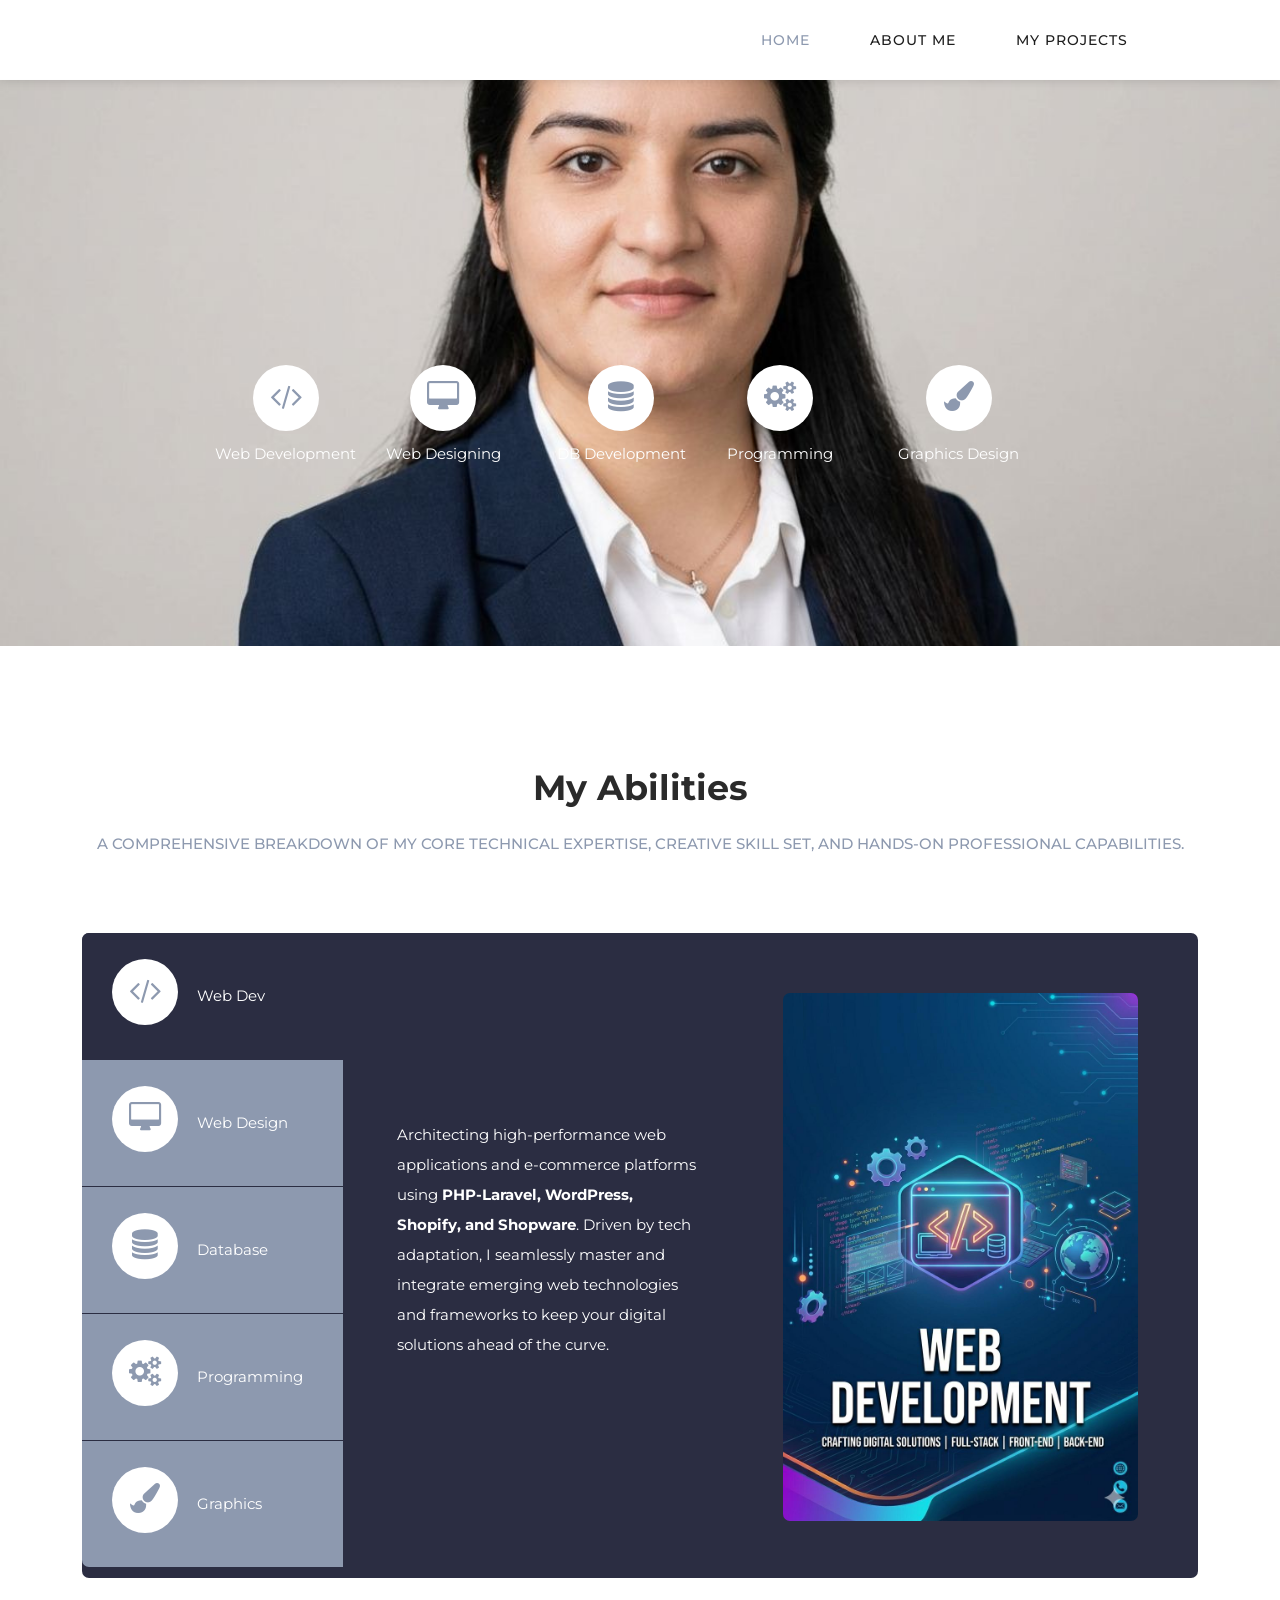
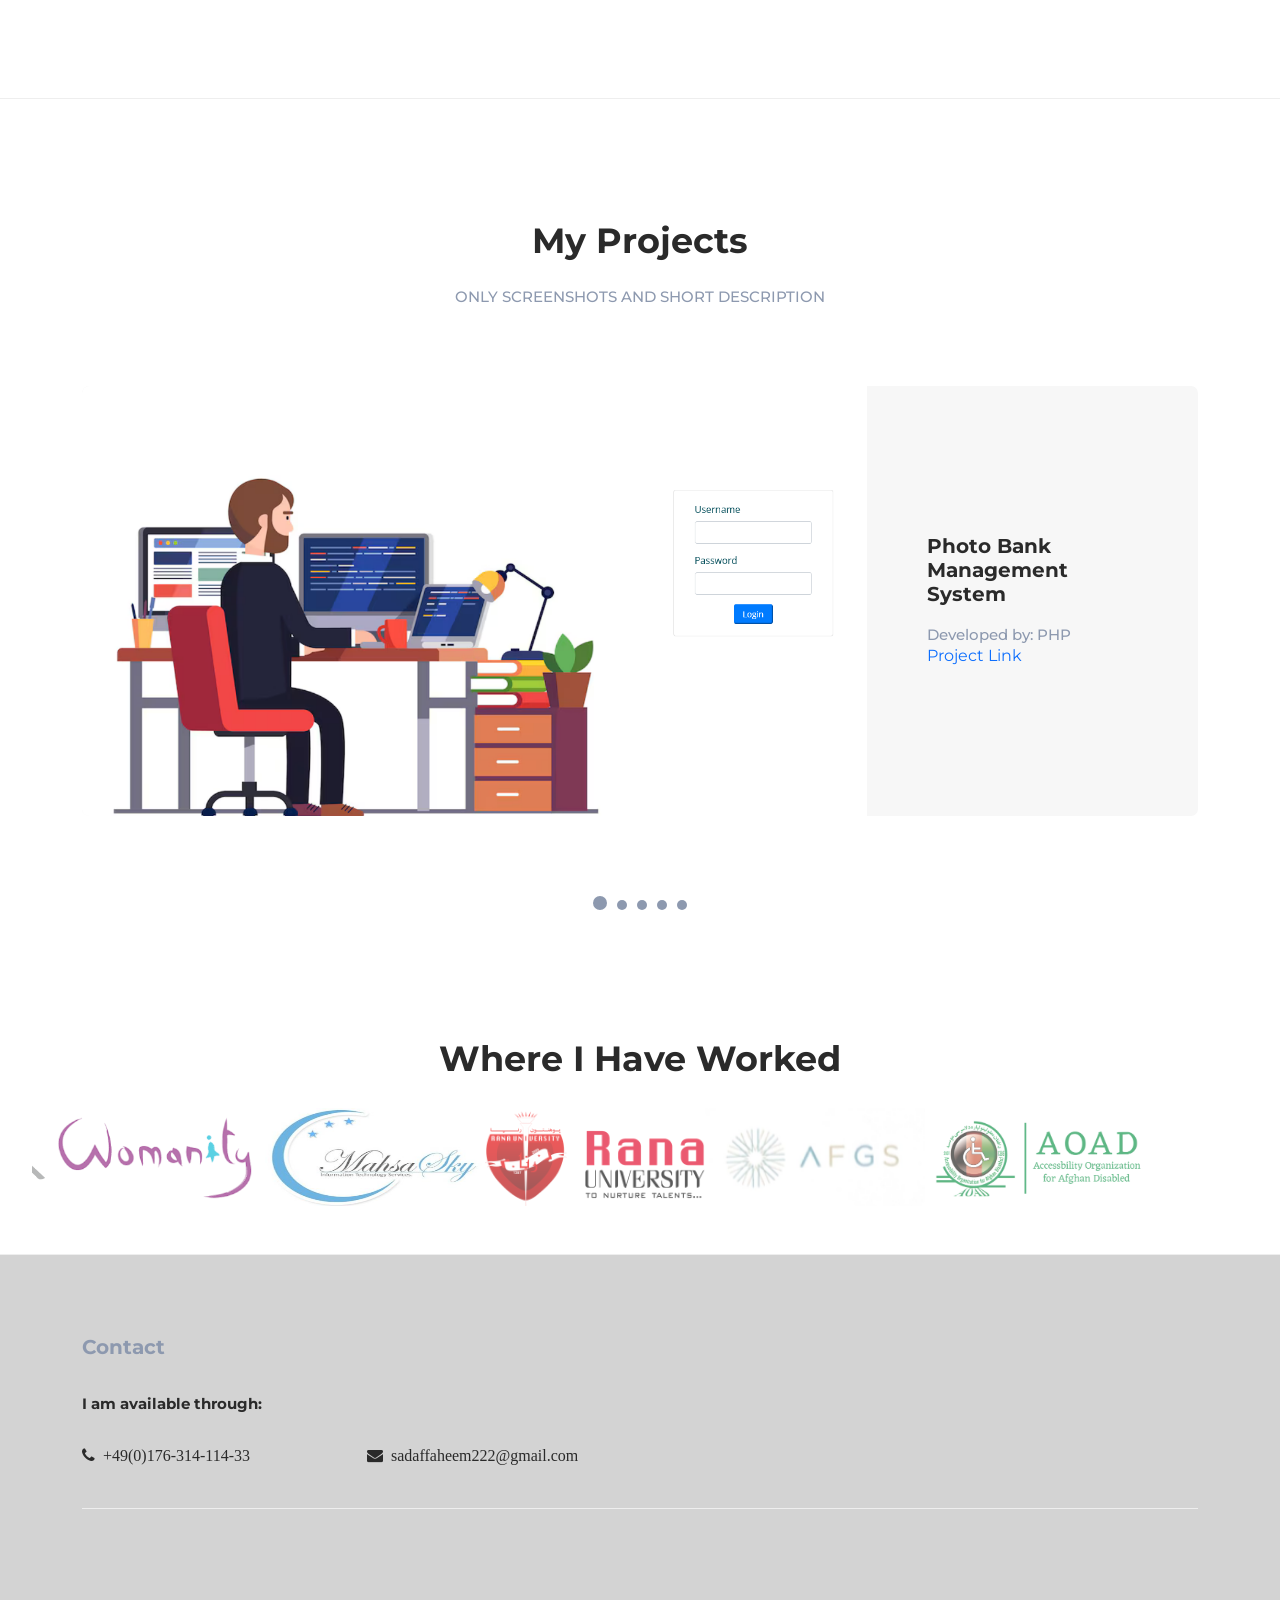
<file: index.html>
<!DOCTYPE html>
<html lang="en">

  <head>

    <meta charset="UTF-8">
    <meta name="viewport" content="width=device-width, initial-scale=1, shrink-to-fit=no">
    <meta name="description" content="">
    <meta name="author" content="">
    <link rel="preconnect" href="https://fonts.gstatic.com">
    <link href="https://fonts.googleapis.com/css2?family=Montserrat:wght@100;200;300;400;500;600;700;800;900&display=swap" rel="stylesheet">

    <title>Sadaf Faheem Portfolio</title>

    <!-- Bootstrap core CSS -->
    <link href="vendor/bootstrap/css/bootstrap.min.css" rel="stylesheet">

    <!-- Additional CSS Files -->
    <link rel="stylesheet" href="assets/css/fontawesome.css">
    <link rel="stylesheet" href="assets/css/templatemo-plot-listing.css">
    <link rel="stylesheet" href="assets/css/animated.css">
    <link rel="stylesheet" href="assets/css/owl.css">
<!--

TemplateMo 564 Plot Listing

https://templatemo.com/tm-564-plot-listing

-->
  </head>

<body>

  <!-- ***** Preloader Start ***** -->
  <div id="js-preloader" class="js-preloader">
    <div class="preloader-inner">
      <span class="dot"></span>
      <div class="dots">
        <span></span>
        <span></span>
        <span></span>
      </div>
    </div>
  </div>
  <!-- ***** Preloader End ***** -->

  <!-- ***** Header Area Start ***** -->
  <header class="header-area header-sticky wow slideInDown" data-wow-duration="0.75s" data-wow-delay="0s">
    <div class="container">
      <div class="row">
        <div class="col-12">
          <nav class="main-nav">
            <!-- ***** Logo Start ***** -->
            <!-- <a href="index.html" class="logo">
            </a> -->
            <!-- ***** Logo End ***** -->
            <!-- ***** Menu Start ***** -->
            <ul class="nav">
              <li><a href="index.html" class="active">Home</a></li>
              <li><a href="about.html"><!-- Category -->About Me</a></li>
              <li><a href="proj.html"><!-- Listing --> My Projects </a></li>
              <!-- <li><a href="contact.html">Contact Me</a></li>  -->
              <li><div class="main-white-button"><!-- <a href="#"><i class="fa fa-plus"></i> Add Your Listing</a> --></div></li> 
            </ul>        
            <a class='menu-trigger'>
                <span>Menu</span>
            </a>
            <!-- ***** Menu End ***** -->
          </nav>
        </div>
      </div>
    </div>
  </header>
  <!-- ***** Header Area End ***** -->

  <div class="main-banner">
    <div class="container">
      <div class="row">
        <div class="col-lg-12">
          <div class="top-text header-text">
           <!--  <h2>My Abilities</h2> -->
            <!-- <h2>My Abilities</h2> -->
          </div>
        </div>
        <div class="col-lg-12">
         <!--  <form id="search-form" name="gs" method="submit" role="search" action="#">
            <div class="row">
              <div class="col-lg-3 align-self-center">
                  <fieldset>
                      <select name="area" class="form-select" aria-label="Area" id="chooseCategory" onchange="this.form.click()">
                          <option selected>All Areas</option>
                          <option value="New Village">New Village</option>
                          <option value="Old Town">Old Town</option>
                          <option value="Modern City">Modern City</option>
                      </select>
                  </fieldset>
              </div>
              <div class="col-lg-3 align-self-center">
                  <fieldset>
                      <input type="address" name="address" class="searchText" placeholder="Enter a location" autocomplete="on" required>
                  </fieldset>
              </div>
              <div class="col-lg-3 align-self-center">
                  <fieldset>
                      <select name="price" class="form-select" aria-label="Default select example" id="chooseCategory" onchange="this.form.click()">
                          <option selected>Price Range</option>
                          <option value="$100 - $250">$100 - $250</option>
                          <option value="$250 - $500">$250 - $500</option>
                          <option value="$500 - $1000">$500 - $1,000</option>
                          <option value="$1000+">$1,000 or more</option>
                      </select>
                  </fieldset>
              </div>
              <div class="col-lg-3">                        
                  <fieldset>
                      <button class="main-button"><i class="fa fa-search"></i> Search Now</button>
                  </fieldset>
              </div>
            </div>
          </form> -->
        </div>
        
        <div class="col-lg-10 offset-lg-1">
          <ul class="categories">
            <li><a href="#"><span class="icon fa fa-code fa-2x"></span> Web Development </a></li>
            <li><a href="#"><span class="icon fa fa-desktop fa-2x"></span> Web Designing </a></li>
            <li><a href="#"><span class="icon fa fa-solid fa-database fa-2x"></span> DB Development</a></li>
            <li><a href="#"><span class="icon fa fa-gears fa-2x"></span> Programming</a></li>
            <li><a href="#"><span class="icon fa fa-paint-brush fa-2x"></span> Graphics Design</a></li>
          </ul>
        </div>
      </div>
    </div>
  </div>


  <div class="popular-categories">
    <div class="container">
      <div class="row">
        <div class="col-lg-12">
          <div class="section-heading">
            <h2>My Abilities</h2>
            <h6>A comprehensive breakdown of my core technical expertise, creative skill set, and hands-on professional capabilities.</h6>
          </div>
        </div>
        <div class="col-lg-12">
          <div class="naccs">
            <div class="grid">
              <div class="row">
                <div class="col-lg-3">
                  <div class="menu">
                    <div class="first-thumb active">
                      <div class="thumb">
                        <span class="icon fa fa-code fa-2x"></span>
                        Web Dev
                      </div>
                    </div>
                    <div>
                      <div class="thumb">                 
                        <span class="icon fa fa-desktop fa-2x"></span>
                        Web Design
                      </div>
                    </div>
                    <div>
                      <div class="thumb">                 
                        <span class="icon fa fa-database fa-2x"></span>
                        Database
                      </div>
                    </div>
                    <div>
                      <div class="thumb">                 
                        <span class="icon fa fa-gears fa-2x"></span>
                        Programming
                      </div>
                    </div>
                    <div class="last-thumb">
                      <div class="thumb">                 
                        <span class="icon fa fa-paint-brush fa-2x"></span>
                        Graphics
                      </div>
                    </div>
                  </div>
                </div> 
                <div class="col-lg-9 align-self-center">
                  <ul class="nacc">
                    <li class="active">
                      <div>
                        <div class="thumb">
                          <div class="row">
                            <div class="col-lg-5 align-self-center">
                              <div class="left-text">
                                <p>Architecting high-performance web applications and e-commerce platforms using <b>PHP-Laravel, WordPress, Shopify, and Shopware</b>. Driven by tech adaptation, I seamlessly master and integrate emerging web technologies and frameworks to keep your digital solutions ahead of the curve.</p>
                                <!-- <div class="main-white-button"><a href="#"><i class="fa fa-eye"></i> Discover More</a></div> -->
                              </div>
                            </div>
                            <div class="col-lg-7 align-self-center">
                              <div class="right-image">
                                <img src="assets/images/tabs-image-01.jpg" alt="">
                              </div>
                            </div>
                          </div>
                        </div>
                      </div>
                    </li>
                    <li>
                      <div>
                        <div class="thumb">
                          <div class="row">
                            <div class="col-lg-5 align-self-center">
                              <div class="left-text">
                                <!-- <h4>Food and Lifestyle category is here</h4> -->
                                <p>Designing conversion-focused, modern, and fully responsive digital experiences. I combine strong UI/UX fundamentals with modern frontend tooling—including <b>HTML5, CSS3, JavaScript, jQuery, Bootstrap, React, and Vue</b>z—adapting instantly to any cutting-edge design ecosystem and framework.</p>
                                <!-- <div class="main-white-button"><a href="#"><i class="fa fa-eye"></i> Explore More</a></div> -->
                              </div>
                            </div>
                            <div class="col-lg-7 align-self-center">
                              <div class="right-image">
                                <img src="assets/images/tabs-image-02.jpg" alt="Foods on the table">
                              </div>
                            </div>
                          </div>
                        </div>
                      </div>
                    </li>
                    <li>
                      <div>
                        <div class="thumb">
                          <div class="row">
                            <div class="col-lg-5 align-self-center">
                              <div class="left-text">
                                <!-- <h4>Best car rentals for your trips!</h4> -->
                                <p>Expertise in structuring, optimizing, and scaling complex database systems like <b>MySQL and SQL Server</b>. Focused on high availability, data security, and quickly implementing modern <b>cloud database solutions or NoSQL</b> architectures as technology evolves.</p>
                                <!-- <div class="main-white-button"><a href="listing.html"><i class="fa fa-eye"></i> More Listing</a></div> -->
                              </div>
                            </div>
                            <div class="col-lg-7 align-self-center">
                              <div class="right-image">
                                <img src="assets/images/tabs-image-03.jpg" alt="cars in the city">
                              </div>
                            </div>
                          </div>
                        </div>
                      </div>
                    </li>
                    <li>
                      <div>
                        <div class="thumb">
                          <div class="row">
                            <div class="col-lg-5 align-self-center">
                              <div class="left-text">
                                <!-- <h4>Shopping List: Images from Unsplash</h4> -->
                                <p>A Software Engineer with deep roots in <b>OOP, Python, C++, and Java</b>. My greatest asset is a strong analytical mindset, allowing me to achieve rapid mastery over any new programming language, tech stack, or advanced engineering architecture within days.</p>
                                <!-- <div class="main-white-button"><a href="#"><i class="fa fa-eye"></i> Discover More</a></div> -->
                              </div>
                            </div>
                            <div class="col-lg-7 align-self-center">
                              <div class="right-image">
                                <img src="assets/images/tabs-image-04.jpg" alt="Shopping Girl">
                              </div>
                            </div>
                          </div>
                        </div>
                      </div>
                    </li>
                    <li>
                      <div>
                        <div class="thumb">
                          <div class="row">
                            <div class="col-lg-5 align-self-center">
                              <div class="left-text">
                                <!-- <h4>Information and Safety Tips for Traveling</h4> -->
                                <p>Creating impactful visual identities and digital content using Adobe Creative Suite <b>(Photoshop, Illustrator, InDesign)</b>. I bridge the gap between creative artistry and modern tech, effortlessly adopting new AI-driven design tools and multimedia workflows.</p>
                                <!-- <div class="main-white-button"><a rel="nofollow" href="https://templatemo.com/contact"><i class="fa fa-eye"></i> Read More</a></div> -->
                              </div>
                            </div>
                            <div class="col-lg-7 align-self-center">
                              <div class="right-image">
                                <img src="assets/images/tabs-image-05.jpg" alt="Traveling Beach">
                              </div>
                            </div>
                          </div>
                        </div>
                      </div>
                    </li>
                  </ul>
                </div>          
              </div>
            </div>
          </div>
        </div>
      </div>
    </div>
  </div>


  <div class="recent-listing">
    <div class="container">
      <div class="row">
        <div class="col-lg-12">
          <div class="section-heading">
            <h2>My Projects</h2>
            <h6>Only ScreenShots and Short Description</h6>
          </div>
        </div>
        <div class="col-lg-12">
          <div class="owl-carousel owl-listing">
            <div class="item">
              <div class="row">
                <div class="col-lg-12">
                  <div class="listing-item">
                    <div class="left-image">
                      <a href="#"><img src="assets/images/photobank.png" alt=""></a>
                    </div>
                    <div class="right-content align-self-center">
                      <a href="#"><h4>Photo Bank Management System</h4></a>
                      <h6>Developed by: PHP</h6>
                      <ul class="info">
                        <li><a href="https://github.com/sadaffaheem/PhotoBank"> Project Link </a></li>
                      </ul>
                    </div>
                  </div>
                </div>
              </div>
            </div>
             <div class="item">
              <div class="row">
                <div class="col-lg-12">
                  <div class="listing-item">
                    <div class="left-image">
                      <a href="#"><img src="assets/images/salesinventoryMIS.png" alt=""></a>
                    </div>
                    <div class="right-content align-self-center">
                      <a href="#"><h4>Electronics Inventry Management System</h4></a>
                      <h6>Developed by: PHP</h6>
                      <ul class="info">
                        <li><a href="https://github.com/sadaffaheem/Electronics_Parts_Sales_and_Inventory_System"> Project Link </a></li>
                      </ul>
                    </div>
                  </div>
                </div>
              </div>
            </div>
             <div class="item">
              <div class="row">
                <div class="col-lg-12">
                  <div class="listing-item">
                    <div class="left-image">
                      <a href="#"><img src="assets/images/dacaar.png" alt=""></a>
                    </div>
                    <div class="right-content align-self-center">
                      <a href="#"><h4>DACAAR Website</h4></a>
                      <h6>Developed by: PHP-Laravel</h6>
                      <ul class="info">
                        <li><a href="https://github.com/sadaffaheem/DACAAR-Website"> Project Link <a target="new" href="https://dacaar.org/">(www.dacaar.org)</a> </a></li>
                      </ul>
                    </div>
                  </div>
                </div>
              </div>
            </div>
             <div class="item">
              <div class="row">
                <div class="col-lg-12">
                  <div class="listing-item">
                    <div class="left-image">
                      <a href="#"><img src="assets/images/DIMS.png" alt=""></a>
                    </div>
                    <div class="right-content align-self-center">
                      <a href="#"><h4>DACAAR IMS (M&E)</h4></a>
                      <h6>Developed by: PHP-Laravel</h6>
                      <ul class="info">
                        <li><a href="#"> Link Not Available </a></li>
                      </ul>
                    </div>
                  </div>
                </div>
              </div>
            </div>
             <div class="item">
              <div class="row">
                <div class="col-lg-12">
                  <div class="listing-item">
                    <div class="left-image">
                      <a href="#"><img src="assets/images/ScanFileSystem.png" alt=""></a>
                    </div>
                    <div class="right-content align-self-center">
                      <a href="#"><h4>Scan File System</h4></a>
                      <h6>Developed by: PHP</h6>
                      <ul class="info">
                        <li><a href="#"> Project Link </a></li>
                      </ul>
                    </div>
                  </div>
                </div>
              </div>
            </div>
          </div>
        </div>
      </div>
    </div>
  </div>

<!--
Source - https://stackoverflow.com/q/27430490
Posted by Keely, modified by community. See post 'Timeline' for change history
Retrieved 2026-06-23, License - CC BY-SA 3.0
-->
<div class="section-heading">
    <h2 align="center">Where I have Worked</h2>
</div>
<script src="https://ajax.googleapis.com/ajax/libs/jquery/1.11.1/jquery.min.js"></script>

<div id="clients">
  <div class="clients-wrap">
    <ul id="clients-list" class="clearfix">
      <li>
        <img src="assets/images/workedlogo/dacaar.png" alt="Black Ace">
      </li>
      <li>
        <img src="assets/images/workedlogo/twf.png" alt="First State Bank">
      </li>
      <li>
        <img src="assets/images/workedlogo/mahsa.PNG" alt="Custom Aire">
      </li>
      <li>
        <img src="assets/images/workedlogo/rana.png" alt="First State Bank">
      </li>
      <li>
        <img src="assets/images/workedlogo/afgs.PNG" alt="Dakota Molding">
      </li>
      <li>
        <img src="assets/images/workedlogo/aoad.PNG" alt="Dakota Molding">
      </li>
    </ul>
  </div>
  <!-- @end .clients-wrap -->
</div>
<!-- @end #clients -->
<br><br>
  <footer>
    <div class="container">
      <div class="row">
        <!-- <div class="col-lg-4">
          <div class="about">
            <div class="logo">
              <img src="assets/images/logo.jpeg" alt="Plot Listing">
            </div>
            <p>If you consider that <a rel="nofollow" href="https://templatemo.com/tm-564-plot-listing" target="_parent">Plot Listing template</a> is useful for your website, please <a rel="nofollow" href="https://www.paypal.me/templatemo" target="_blank">support us</a> a little via PayPal.</p>
          </div>
        </div> -->
       <!--  <div class="col-lg-4">
          <div class="helpful-links">
            <h4>Pages</h4>
            <div class="row">
              <div class="col-lg-6 col-sm-6">
                <ul>
                  <li><a href="#">Home</a></li>
                  <li><a href="#">About Me</a></li>
                  <li><a href="#">My Projects</a></li>
                  <li><a href="#">Contact</a></li>
                </ul>
              </div>
              <div class="col-lg-6">
                <ul>
                  <li><a href="#">About Us</a></li>
                  <li><a href="#">Awards</a></li>
                  <li><a href="#">Useful Sites</a></li>
                  <li><a href="#">Privacy Policy</a></li>
                </ul>
              </div>
            </div>
          </div>
        </div> -->
        <div class="col-lg-6">
          <div class="contact-us">
            <h4>Contact</h4>
            <p><b>I am available through:</b></p>
            <div class="row">
              <div class="col-lg-6">
                <a href="#" class="fa fa-phone"> &nbsp;+49(0)176-314-114-33</a>
              </div>
              <div class="col-lg-6">
                <a href="#" class="fa fa-envelope"> &nbsp;sadaffaheem222@gmail.com</a>
              </div>
            </div>
          </div>
        </div>
        <div class="col-lg-12">
          <div class="sub-footer">
            <p>
            <br>
			 </p>
          </div>
        </div>
      </div>
    </div>
  </footer>


  <!-- Scripts -->
  <script src="vendor/jquery/jquery.min.js"></script>
  <script src="vendor/bootstrap/js/bootstrap.bundle.min.js"></script>
  <script src="assets/js/owl-carousel.js"></script>
  <script src="assets/js/animation.js"></script>
  <script src="assets/js/imagesloaded.js"></script>
  <script src="assets/js/custom.js"></script>

</body>

</html>
</file>
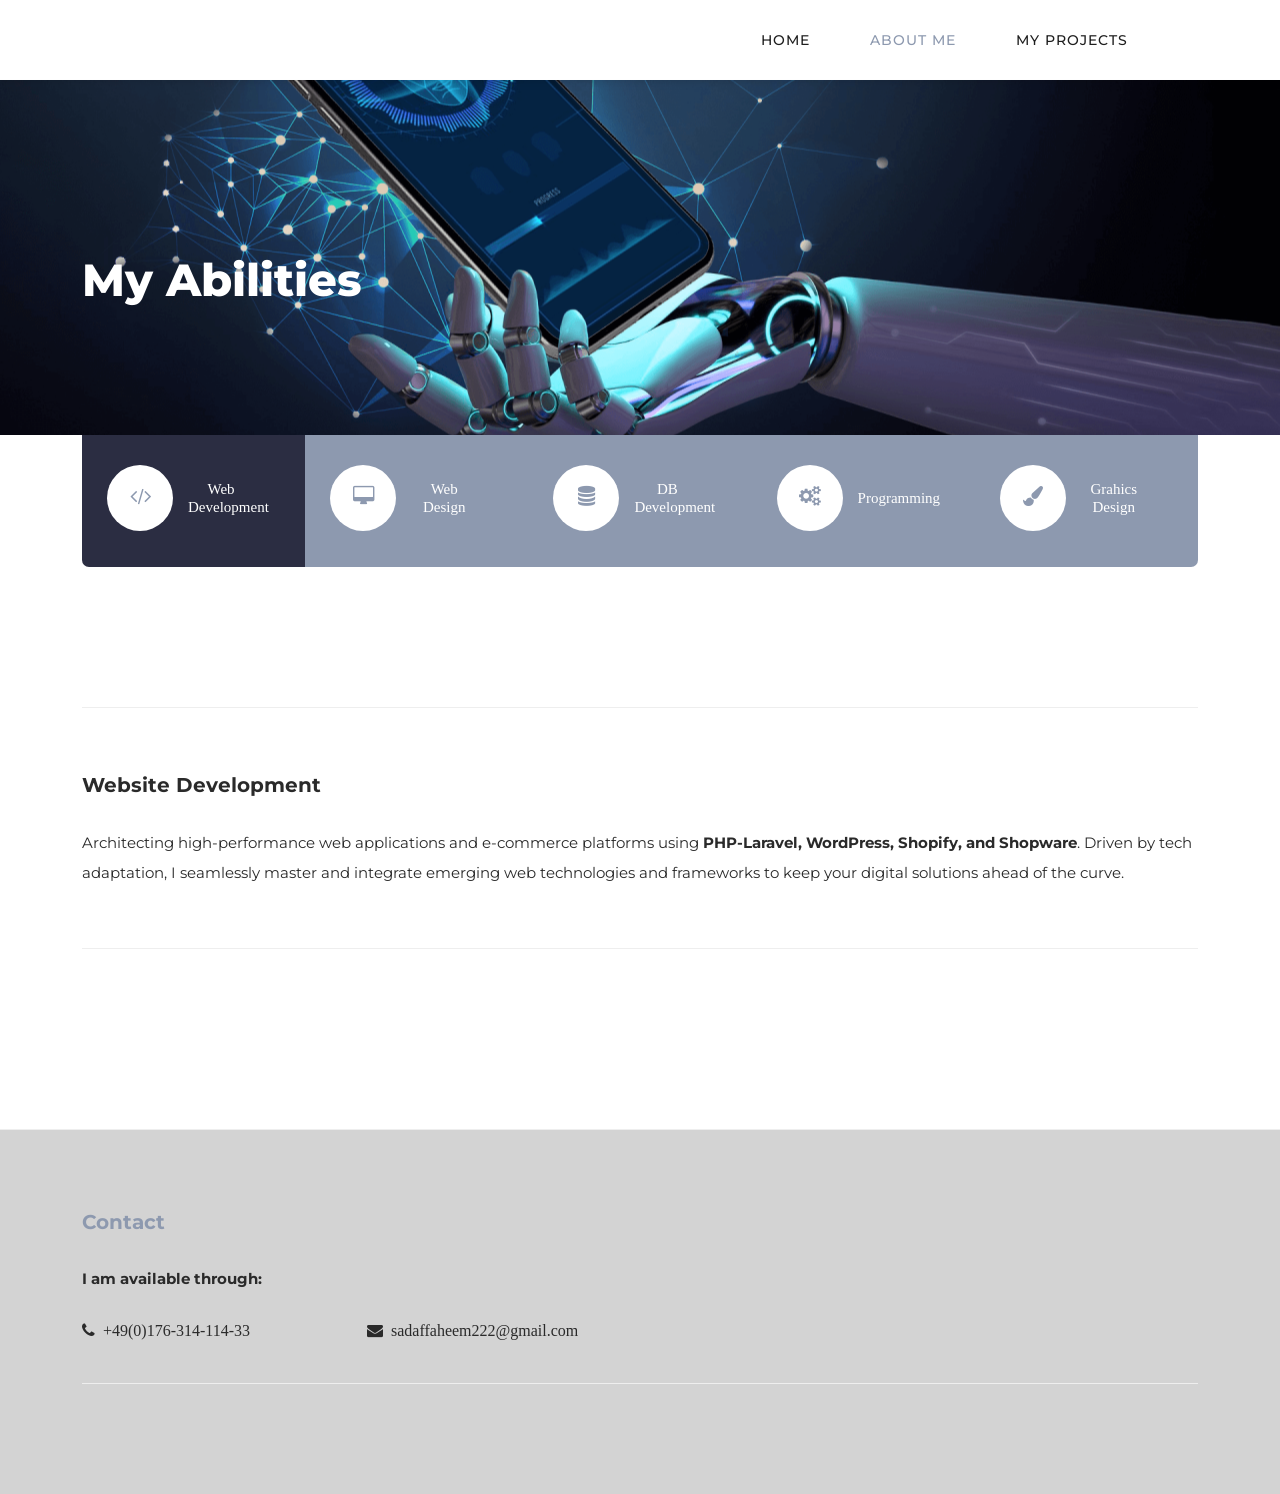
<file: about.html>
<!DOCTYPE html>
<html lang="en">

   <head>

    <meta charset="UTF-8">
    <meta name="viewport" content="width=device-width, initial-scale=1, shrink-to-fit=no">
    <meta name="description" content="">
    <meta name="author" content="">
    <link rel="preconnect" href="https://fonts.gstatic.com">
    <link href="https://fonts.googleapis.com/css2?family=Montserrat:wght@100;200;300;400;500;600;700;800;900&display=swap" rel="stylesheet">

    <title>Sadaf Faheem Portfolio</title>

    <!-- Bootstrap core CSS -->
    <link href="vendor/bootstrap/css/bootstrap.min.css" rel="stylesheet">

    <!-- Additional CSS Files -->
    <link rel="stylesheet" href="assets/css/fontawesome.css">
    <link rel="stylesheet" href="assets/css/templatemo-plot-listing.css">
    <link rel="stylesheet" href="assets/css/animated.css">
    <link rel="stylesheet" href="assets/css/owl.css">
<!--

TemplateMo 564 Plot Listing

https://templatemo.com/tm-564-plot-listing

-->
  </head>

<body>

  <!-- ***** Preloader Start ***** -->
  <div id="js-preloader" class="js-preloader">
    <div class="preloader-inner">
      <span class="dot"></span>
      <div class="dots">
        <span></span>
        <span></span>
        <span></span>
      </div>
    </div>
  </div>
  <!-- ***** Preloader End ***** -->

  <!-- ***** Header Area Start ***** -->
  <header class="header-area header-sticky wow slideInDown" data-wow-duration="0.75s" data-wow-delay="0s">
    <div class="container">
      <div class="row">
        <div class="col-12">
          <nav class="main-nav">
            <!-- ***** Logo Start ***** -->
            <!-- <a href="index.html" class="logo">
            </a> -->
            <!-- ***** Logo End ***** -->
            <!-- ***** Menu Start ***** -->
            <ul class="nav">
              <li><a href="index.html">Home</a></li>
              <li><a href="about.html" class="active"><!-- Category -->About Me</a></li>
              <li><a href="proj.html"><!-- Listing --> My Projects </a></li>
              <!-- <li><a href="contact.html">Contact Me</a></li>  -->
              <li><div class="main-white-button"><!-- <a href="#"><i class="fa fa-plus"></i> Add Your Listing</a> --></div></li> 
            </ul>        
            <a class='menu-trigger'>
                <span>Menu</span>
            </a>
            <!-- ***** Menu End ***** -->
          </nav>
        </div>
      </div>
    </div>
  </header>
  <!-- ***** Header Area End ***** -->
  <div class="page-heading">
    <div class="container">
      <div class="row">
        <div class="col-lg-8">
          <div class="top-text header-text">
            <!-- <h6>Categories with Simple Tabs</h6> -->
            <h2>My Abilities</h2>
          </div>
        </div>
      </div>
    </div>
  </div>



  <div class="category-post">
    <div class="container">
      <div class="row">
        <div class="col-lg-12">
          <div class="naccs">
            <div class="grid">
              <div class="row">
                <div class="col-lg-12">
                  <div class="menu">
                    <div class="first-thumb active">
                      <div class="thumb">
                        <span class="icon fa fa-code fa-2x"><h4>Web Development</h4></span>    
                      </div>
                    </div>
                    <div>
                      <div class="thumb">
                      <span class="icon fa fa-desktop fa-2x"><h4>Web Design</h4></span>                  
                      </div>
                    </div>
                    <div>
                      <div class="thumb">
                      <span class="icon fa fa-database fa-2x"><h4>DB Development</h4></span>
                      </div>
                    </div>
                    <div>
                      <div class="thumb">
                      <span class="icon fa fa-gears fa-2x"><h4>Programming</h4></span>                  
                      </div>
                    </div>
                    <div class="last-thumb">
                      <div class="thumb">
                      <span class="icon fa fa-paint-brush fa-2x"><h4>Grahics Design</h4></span>
                      </div>
                    </div>
                  </div>
                </div> 
                <div class="col-lg-12">
                  <ul class="nacc">
                    <li class="active">
                      <div>
                        <div class="thumb">
                          <div class="row">
                            <div class="col-lg-12">
                              <div class="top-content">
                                <!-- <div class="row">
                                  <div class="col-lg-6">
                                    <div class="top-icon">
                                      <span class="icon"><img src="assets/images/search-icon-01.png" alt=""><h4>Apartments</h4></span> 
                                    </div>
                                  </div>
                                  <div class="col-lg-6">
                                    <div class="main-white-button">
                                      <a href="#"><i class="fa fa-plus"></i> Check Our Listings</a>
                                    </div>
                                  </div>
                                </div> -->
                              </div>      
                            </div>
                            <div class="col-lg-12">
                              <div class="description">
                                <div class="row">
                                  <div class="col-lg-12">
                                    <h4>Website Development</h4>
                                    <p>Architecting high-performance web applications and e-commerce platforms using <b>PHP-Laravel, WordPress, Shopify, and Shopware</b>. Driven by tech adaptation, I seamlessly master and integrate emerging web technologies and frameworks to keep your digital solutions ahead of the curve.</p>
                                  </div>
                                  <!-- <div class="col-lg-3">
                                    <div class="text-icon">
                                      <h4><img src="assets/images/listing-icon-heading.png" alt=""> Total Listings</h4>
                                    </div>
                                    <span class="list-item">This Week: 200 Listings &amp; 150 Sales<br>This Month: 1,800 Listings &amp; 1,560 Sales<br>This Year: 16,000 Listings &amp; 14,000 Sales</span>
                                  </div> -->
                                </div>
                              </div>
                            </div>
                            <!-- <div class="col-lg-12">
                              <div class="general-info">
                                <div class="row">
                                  <div class="col-lg-12">
                                    <h4>General Info. about Apartments</h4>
                                    <p>Lorem ipsum dolor sit amet, consectetur adipiscing elit, sed do eiusmod tempor ak incididunt ut labore et dolore magna aliqua. Quis ipsum suspendisse ultrices gravidat doerski. Sed ut perspiciatis unde omnis iste natus error sit voluptatem accusantium doloremque.</p>
                                    <span class="list-item">* Listing should have all the proper documents before being checked in.
                                    <br>** Listing will be checked by our team members.
                                    <br>*** After being sold, it should imediately be removed from our site and properly monitored.</span>
                                  </div>
                                </div>
                              </div>
                            </div> -->
                          </div>
                        </div>
                      </div>
                    </li>                 
                    <li>
                      <div>
                        <div class="thumb">
                          <div class="row">
                            <div class="col-lg-12">
                              <div class="top-content">
                                <!-- <div class="row">
                                  <div class="col-lg-6">
                                    <div class="top-icon">
                                      <span class="icon"><img src="assets/images/search-icon-01.png" alt=""><h4>Apartments</h4></span> 
                                    </div>
                                  </div>
                                  <div class="col-lg-6">
                                    <div class="main-white-button">
                                      <a href="#"><i class="fa fa-plus"></i> Check Our Listings</a>
                                    </div>
                                  </div>
                                </div> -->
                              </div>      
                            </div>
                            <div class="col-lg-12">
                              <div class="description">
                                <div class="row">
                                  <div class="col-lg-12">
                                    <h4>Website Design</h4>
                                    <p>Designing conversion-focused, modern, and fully responsive digital experiences. I combine strong UI/UX fundamentals with modern frontend tooling—including <b>HTML5, CSS3, JavaScript, jQuery, Bootstrap, React, and Vue</b>z—adapting instantly to any cutting-edge design ecosystem and framework.</p>
                                  </div>
                                  <!-- <div class="col-lg-3">
                                    <div class="text-icon">
                                      <h4><img src="assets/images/listing-icon-heading.png" alt=""> Total Listings</h4>
                                    </div>
                                    <span class="list-item">This Week: 200 Listings &amp; 150 Sales<br>This Month: 1,800 Listings &amp; 1,560 Sales<br>This Year: 16,000 Listings &amp; 14,000 Sales</span>
                                  </div> -->
                                </div>
                              </div>
                            </div>
                            <!-- <div class="col-lg-12">
                              <div class="general-info">
                                <div class="row">
                                  <div class="col-lg-12">
                                    <h4>General Info. about Apartments</h4>
                                    <p>Lorem ipsum dolor sit amet, consectetur adipiscing elit, sed do eiusmod tempor ak incididunt ut labore et dolore magna aliqua. Quis ipsum suspendisse ultrices gravidat doerski. Sed ut perspiciatis unde omnis iste natus error sit voluptatem accusantium doloremque.</p>
                                    <span class="list-item">* Listing should have all the proper documents before being checked in.
                                    <br>** Listing will be checked by our team members.
                                    <br>*** After being sold, it should imediately be removed from our site and properly monitored.</span>
                                  </div>
                                </div>
                              </div>
                            </div> -->
                          </div>
                        </div>
                      </div>
                    </li>    
                    <li>
                      <div>
                        <div class="thumb">
                          <div class="row">
                            <div class="col-lg-12">
                              <div class="top-content">
                                <!-- <div class="row">
                                  <div class="col-lg-6">
                                    <div class="top-icon">
                                      <span class="icon"><img src="assets/images/search-icon-01.png" alt=""><h4>Apartments</h4></span> 
                                    </div>
                                  </div>
                                  <div class="col-lg-6">
                                    <div class="main-white-button">
                                      <a href="#"><i class="fa fa-plus"></i> Check Our Listings</a>
                                    </div>
                                  </div>
                                </div> -->
                              </div>      
                            </div>
                            <div class="col-lg-12">
                              <div class="description">
                                <div class="row">
                                  <div class="col-lg-12">
                                    <h4>Database Development</h4>
                                    <p>Expertise in structuring, optimizing, and scaling complex database systems like <b>MySQL and SQL Server</b>. Focused on high availability, data security, and quickly implementing modern <b>cloud database solutions or NoSQL</b> architectures as technology evolves.</p>
                                  </div>
                                  <!-- <div class="col-lg-3">
                                    <div class="text-icon">
                                      <h4><img src="assets/images/listing-icon-heading.png" alt=""> Total Listings</h4>
                                    </div>
                                    <span class="list-item">This Week: 200 Listings &amp; 150 Sales<br>This Month: 1,800 Listings &amp; 1,560 Sales<br>This Year: 16,000 Listings &amp; 14,000 Sales</span>
                                  </div> -->
                                </div>
                              </div>
                            </div>
                            <!-- <div class="col-lg-12">
                              <div class="general-info">
                                <div class="row">
                                  <div class="col-lg-12">
                                    <h4>General Info. about Apartments</h4>
                                    <p>Lorem ipsum dolor sit amet, consectetur adipiscing elit, sed do eiusmod tempor ak incididunt ut labore et dolore magna aliqua. Quis ipsum suspendisse ultrices gravidat doerski. Sed ut perspiciatis unde omnis iste natus error sit voluptatem accusantium doloremque.</p>
                                    <span class="list-item">* Listing should have all the proper documents before being checked in.
                                    <br>** Listing will be checked by our team members.
                                    <br>*** After being sold, it should imediately be removed from our site and properly monitored.</span>
                                  </div>
                                </div>
                              </div>
                            </div> -->
                          </div>
                        </div>
                      </div>
                    </li>    
                    <li>
                      <div>
                        <div class="thumb">
                          <div class="row">
                            <div class="col-lg-12">
                              <div class="top-content">
                                <!-- <div class="row">
                                  <div class="col-lg-6">
                                    <div class="top-icon">
                                      <span class="icon"><img src="assets/images/search-icon-01.png" alt=""><h4>Apartments</h4></span> 
                                    </div>
                                  </div>
                                  <div class="col-lg-6">
                                    <div class="main-white-button">
                                      <a href="#"><i class="fa fa-plus"></i> Check Our Listings</a>
                                    </div>
                                  </div>
                                </div> -->
                              </div>      
                            </div>
                            <div class="col-lg-12">
                              <div class="description">
                                <div class="row">
                                  <div class="col-lg-12">
                                    <h4>Programming Languages</h4>
                                    <p>A Software Engineer with deep roots in <b>OOP, Python, C++, and Java</b>. My greatest asset is a strong analytical mindset, allowing me to achieve rapid mastery over any new programming language, tech stack, or advanced engineering architecture within days.</p>
                                  </div>
                                  <!-- <div class="col-lg-3">
                                    <div class="text-icon">
                                      <h4><img src="assets/images/listing-icon-heading.png" alt=""> Total Listings</h4>
                                    </div>
                                    <span class="list-item">This Week: 200 Listings &amp; 150 Sales<br>This Month: 1,800 Listings &amp; 1,560 Sales<br>This Year: 16,000 Listings &amp; 14,000 Sales</span>
                                  </div> -->
                                </div>
                              </div>
                            </div>
                            <!-- <div class="col-lg-12">
                              <div class="general-info">
                                <div class="row">
                                  <div class="col-lg-12">
                                    <h4>General Info. about Apartments</h4>
                                    <p>Lorem ipsum dolor sit amet, consectetur adipiscing elit, sed do eiusmod tempor ak incididunt ut labore et dolore magna aliqua. Quis ipsum suspendisse ultrices gravidat doerski. Sed ut perspiciatis unde omnis iste natus error sit voluptatem accusantium doloremque.</p>
                                    <span class="list-item">* Listing should have all the proper documents before being checked in.
                                    <br>** Listing will be checked by our team members.
                                    <br>*** After being sold, it should imediately be removed from our site and properly monitored.</span>
                                  </div>
                                </div>
                              </div>
                            </div> -->
                          </div>
                        </div>
                      </div>
                    </li>    
                    <li>
                      <div>
                        <div class="thumb">
                          <div class="row">
                            <div class="col-lg-12">
                              <div class="top-content">
                                <!-- <div class="row">
                                  <div class="col-lg-6">
                                    <div class="top-icon">
                                      <span class="icon"><img src="assets/images/search-icon-01.png" alt=""><h4>Apartments</h4></span> 
                                    </div>
                                  </div>
                                  <div class="col-lg-6">
                                    <div class="main-white-button">
                                      <a href="#"><i class="fa fa-plus"></i> Check Our Listings</a>
                                    </div>
                                  </div>
                                </div> -->
                              </div>      
                            </div>
                            <div class="col-lg-12">
                              <div class="description">
                                <div class="row">
                                  <div class="col-lg-12">
                                    <h4>Graphics Design</h4>
                                    <p>Creating impactful visual identities and digital content using Adobe Creative Suite <b>(Photoshop, Illustrator, InDesign)</b>. I bridge the gap between creative artistry and modern tech, effortlessly adopting new AI-driven design tools and multimedia workflows.</p>
                                  </div>
                                  <!-- <div class="col-lg-3">
                                    <div class="text-icon">
                                      <h4><img src="assets/images/listing-icon-heading.png" alt=""> Total Listings</h4>
                                    </div>
                                    <span class="list-item">This Week: 200 Listings &amp; 150 Sales<br>This Month: 1,800 Listings &amp; 1,560 Sales<br>This Year: 16,000 Listings &amp; 14,000 Sales</span>
                                  </div> -->
                                </div>
                              </div>
                            </div>
                            <!-- <div class="col-lg-12">
                              <div class="general-info">
                                <div class="row">
                                  <div class="col-lg-12">
                                    <h4>General Info. about Apartments</h4>
                                    <p>Lorem ipsum dolor sit amet, consectetur adipiscing elit, sed do eiusmod tempor ak incididunt ut labore et dolore magna aliqua. Quis ipsum suspendisse ultrices gravidat doerski. Sed ut perspiciatis unde omnis iste natus error sit voluptatem accusantium doloremque.</p>
                                    <span class="list-item">* Listing should have all the proper documents before being checked in.
                                    <br>** Listing will be checked by our team members.
                                    <br>*** After being sold, it should imediately be removed from our site and properly monitored.</span>
                                  </div>
                                </div>
                              </div>
                            </div> -->
                          </div>
                        </div>
                      </div>
                    </li>    
                  </ul>
                </div>          
              </div>
            </div>
          </div>
        </div>
      </div>
    </div>
  </div>

  <footer>
    <div class="container">
      <div class="row">
        <!-- <div class="col-lg-4">
          <div class="about">
            <div class="logo">
              <img src="assets/images/logo.jpeg" alt="Plot Listing">
            </div>
            <p>If you consider that <a rel="nofollow" href="https://templatemo.com/tm-564-plot-listing" target="_parent">Plot Listing template</a> is useful for your website, please <a rel="nofollow" href="https://www.paypal.me/templatemo" target="_blank">support us</a> a little via PayPal.</p>
          </div>
        </div> -->
       <!--  <div class="col-lg-4">
          <div class="helpful-links">
            <h4>Pages</h4>
            <div class="row">
              <div class="col-lg-6 col-sm-6">
                <ul>
                  <li><a href="#">Home</a></li>
                  <li><a href="#">About Me</a></li>
                  <li><a href="#">My Projects</a></li>
                  <li><a href="#">Contact</a></li>
                </ul>
              </div>
              <div class="col-lg-6">
                <ul>
                  <li><a href="#">About Us</a></li>
                  <li><a href="#">Awards</a></li>
                  <li><a href="#">Useful Sites</a></li>
                  <li><a href="#">Privacy Policy</a></li>
                </ul>
              </div>
            </div>
          </div>
        </div> -->
        <div class="col-lg-6">
          <div class="contact-us">
            <h4>Contact</h4>
            <p><b>I am available through:</b></p>
            <div class="row">
              <div class="col-lg-6">
                <a href="#" class="fa fa-phone"> &nbsp;+49(0)176-314-114-33</a>
              </div>
              <div class="col-lg-6">
                <a href="#" class="fa fa-envelope"> &nbsp;sadaffaheem222@gmail.com</a>
              </div>
            </div>
          </div>
        </div>
        <div class="col-lg-12">
          <div class="sub-footer">
            <p>
            <br>
       </p>
          </div>
        </div>
      </div>
    </div>
  </footer>


  <!-- Scripts -->
  <script src="vendor/jquery/jquery.min.js"></script>
  <script src="vendor/bootstrap/js/bootstrap.bundle.min.js"></script>
  <script src="assets/js/owl-carousel.js"></script>
  <script src="assets/js/animation.js"></script>
  <script src="assets/js/imagesloaded.js"></script>
  <script src="assets/js/custom.js"></script>

</body>

</html>
</file>
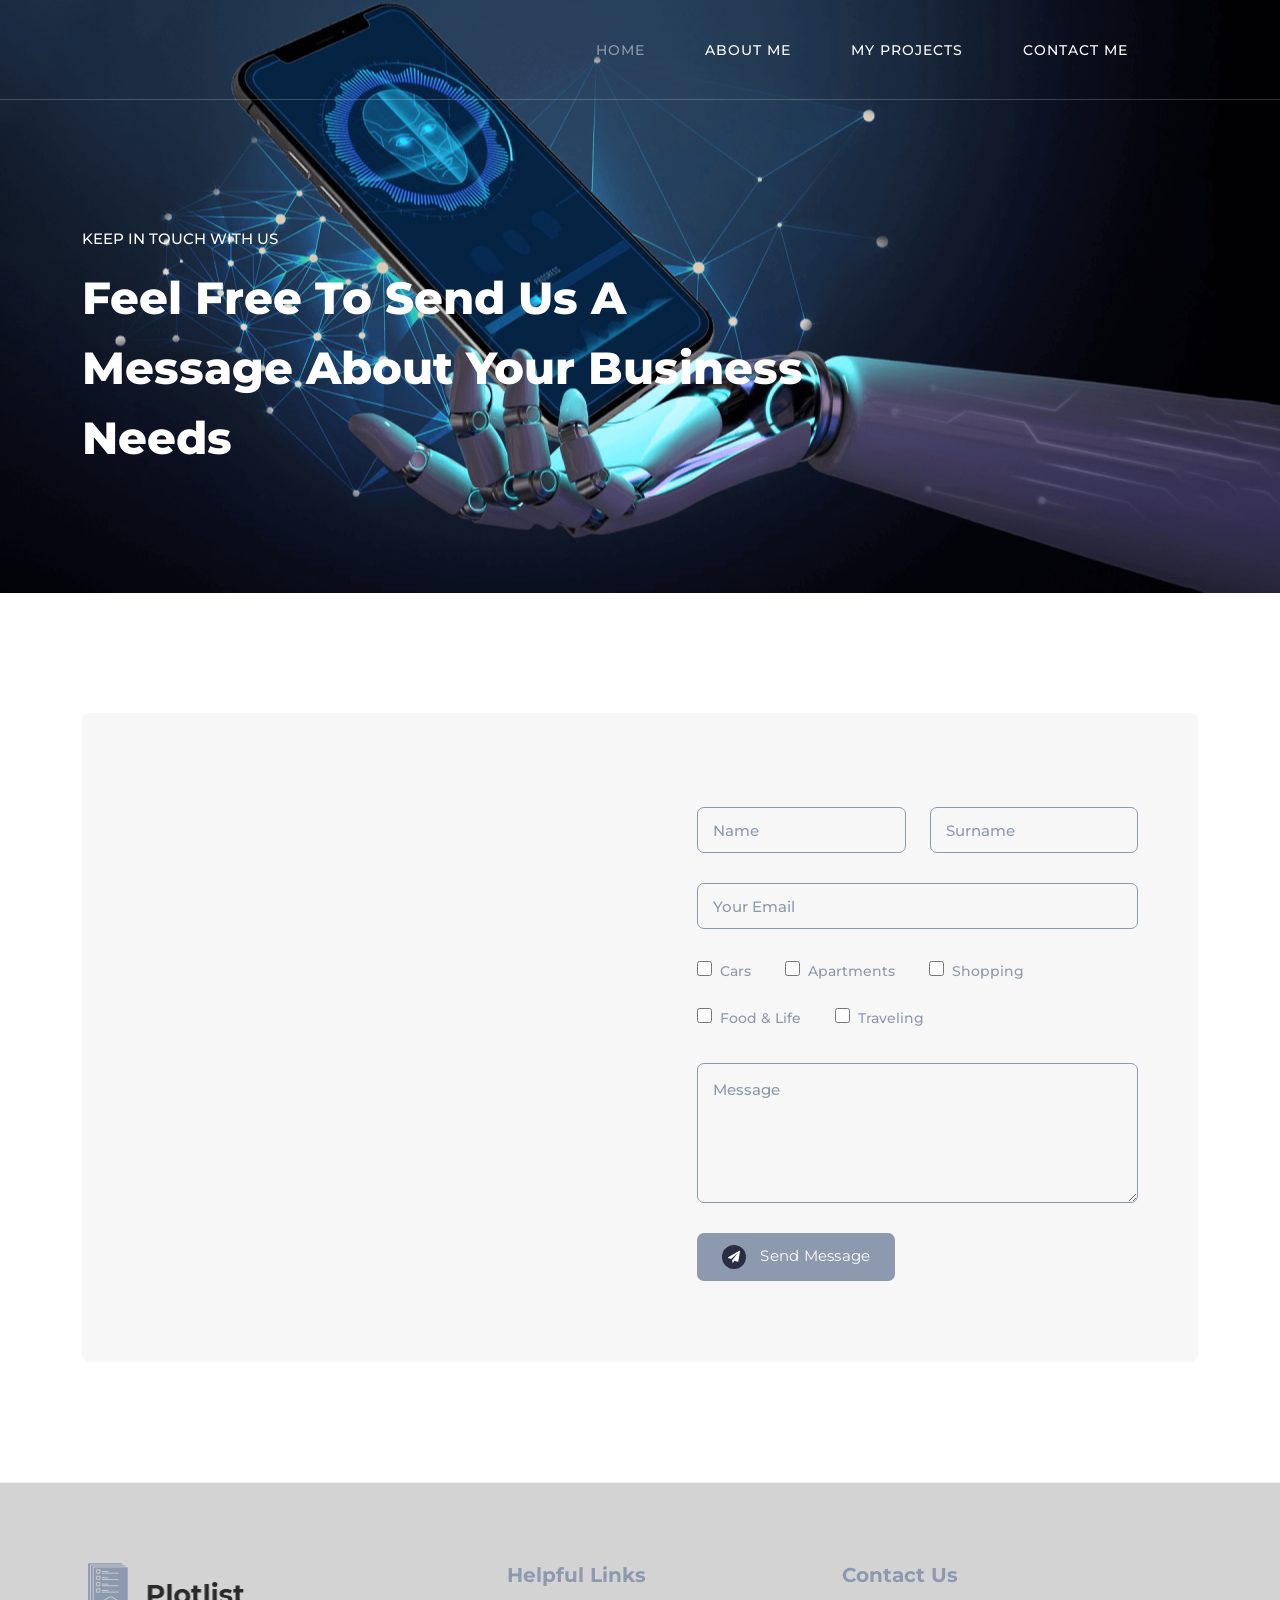
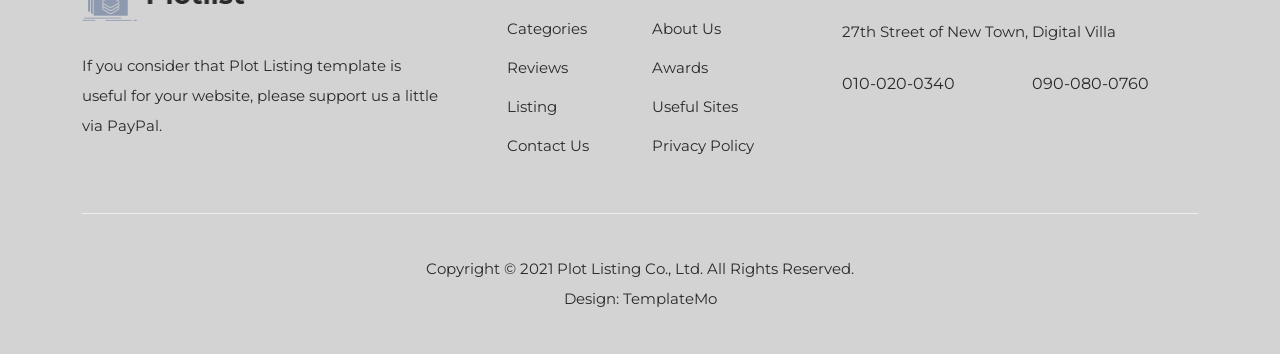
<file: contact.html>
<!DOCTYPE html>
<html lang="en">

 <head>

    <meta charset="UTF-8">
    <meta name="viewport" content="width=device-width, initial-scale=1, shrink-to-fit=no">
    <meta name="description" content="">
    <meta name="author" content="">
    <link rel="preconnect" href="https://fonts.gstatic.com">
    <link href="https://fonts.googleapis.com/css2?family=Montserrat:wght@100;200;300;400;500;600;700;800;900&display=swap" rel="stylesheet">

    <title>Sadaf Faheem Portfolio</title>

    <!-- Bootstrap core CSS -->
    <link href="vendor/bootstrap/css/bootstrap.min.css" rel="stylesheet">

    <!-- Additional CSS Files -->
    <link rel="stylesheet" href="assets/css/fontawesome.css">
    <link rel="stylesheet" href="assets/css/templatemo-plot-listing.css">
    <link rel="stylesheet" href="assets/css/animated.css">
    <link rel="stylesheet" href="assets/css/owl.css">
<!--

TemplateMo 564 Plot Listing

https://templatemo.com/tm-564-plot-listing

-->
  </head>

<body>

  <!-- ***** Preloader Start ***** -->
  <div id="js-preloader" class="js-preloader">
    <div class="preloader-inner">
      <span class="dot"></span>
      <div class="dots">
        <span></span>
        <span></span>
        <span></span>
      </div>
    </div>
  </div>
  <!-- ***** Preloader End ***** -->

  <!-- ***** Header Area Start ***** -->
  <header class="header-area header-sticky wow slideInDown" data-wow-duration="0.75s" data-wow-delay="0s">
    <div class="container">
      <div class="row">
        <div class="col-12">
          <nav class="main-nav">
            <!-- ***** Logo Start ***** -->
            <!-- <a href="index.html" class="logo">
            </a> -->
            <!-- ***** Logo End ***** -->
            <!-- ***** Menu Start ***** -->
            <ul class="nav">
              <li><a href="index.html" class="active">Home</a></li>
              <li><a href="category.html"><!-- Category -->About Me</a></li>
              <li><a href="listing.html"><!-- Listing --> My Projects </a></li>
              <li><a href="contact.html">Contact Me</a></li> 
              <li><div class="main-white-button"><!-- <a href="#"><i class="fa fa-plus"></i> Add Your Listing</a> --></div></li> 
            </ul>        
            <a class='menu-trigger'>
                <span>Menu</span>
            </a>
            <!-- ***** Menu End ***** -->
          </nav>
        </div>
      </div>
    </div>
  </header>
  <!-- ***** Header Area End ***** -->

  <div class="page-heading">
    <div class="container">
      <div class="row">
        <div class="col-lg-8">
          <div class="top-text header-text">
            <h6>Keep in touch with us</h6>
            <h2>Feel free to send us a message about your business needs</h2>
          </div>
        </div>
      </div>
    </div>
  </div>

  <div class="contact-page">
    <div class="container">
      <div class="row">
        <div class="col-lg-12">
          <div class="inner-content">
            <div class="row">
              <div class="col-lg-6">
                <div id="map">
                  <iframe src="https://maps.google.com/maps?q=Av.+L%C3%BAcio+Costa,+Rio+de+Janeiro+-+RJ,+Brazil&t=&z=13&ie=UTF8&iwloc=&output=embed" width="100%" height="650px" frameborder="0" style="border:0" allowfullscreen></iframe>
                </div>
              </div>
              <div class="col-lg-6 align-self-center">
                <form id="contact" action="" method="get">
                  <div class="row">
                    <div class="col-lg-6">
                      <fieldset>
                        <input type="name" name="name" id="name" placeholder="Name" autocomplete="on" required>
                      </fieldset>
                    </div>
                    <div class="col-lg-6">
                      <fieldset>
                        <input type="surname" name="surname" id="surname" placeholder="Surname" autocomplete="on" required>
                      </fieldset>
                    </div>
                    <div class="col-lg-12">
                      <fieldset>
                        <input type="text" name="email" id="email" pattern="[^ @]*@[^ @]*" placeholder="Your Email" required="">
                      </fieldset>
                    </div>
                    <div class="col-lg-12">
                      <ul>
                        <li><input type="checkbox" name="option1" value="cars"><span>Cars</span></li>
                        <li><input type="checkbox" name="option2" value="aparmtents"><span>Apartments</span></li>
                        <li><input type="checkbox" name="option3" value="shopping"><span>Shopping</span></li>
                        <li><input type="checkbox" name="option4" value="food"><span>Food &amp; Life</span></li>
                        <li><input type="checkbox" name="option5" value="traveling"><span>Traveling</span></li>
                      </ul>
                    </div>
                    <div class="col-lg-12">
                      <fieldset>
                        <textarea name="message" type="text" class="form-control" id="message" placeholder="Message" required=""></textarea>  
                      </fieldset>
                    </div>
                    <div class="col-lg-12">
                      <fieldset>
                        <button type="submit" id="form-submit" class="main-button "><i class="fa fa-paper-plane"></i> Send Message</button>
                      </fieldset>
                    </div>
                  </div>
                </form>
              </div>
            </div>
          </div>
        </div>
      </div>
    </div>
  </div>

  <footer>
    <div class="container">
      <div class="row">
        <div class="col-lg-4">
          <div class="about">
            <div class="logo">
              <img src="assets/images/black-logo.png" alt="Plot Listing Template">
            </div>
            <p>If you consider that <a rel="nofollow" href="https://templatemo.com/tm-564-plot-listing" target="_parent">Plot Listing template</a> is useful for your website, please <a rel="nofollow" href="https://www.paypal.me/templatemo" target="_blank">support us</a> a little via PayPal.</p>
          </div>
        </div>
        <div class="col-lg-4">
          <div class="helpful-links">
            <h4>Helpful Links</h4>
            <div class="row">
              <div class="col-lg-6">
                <ul>
                  <li><a href="#">Categories</a></li>
                  <li><a href="#">Reviews</a></li>
                  <li><a href="#">Listing</a></li>
                  <li><a href="#">Contact Us</a></li>
                </ul>
              </div>
              <div class="col-lg-6">
                <ul>
                  <li><a href="#">About Us</a></li>
                  <li><a href="#">Awards</a></li>
                  <li><a href="#">Useful Sites</a></li>
                  <li><a href="#">Privacy Policy</a></li>
                </ul>
              </div>
            </div>
          </div>
        </div>
        <div class="col-lg-4">
          <div class="contact-us">
            <h4>Contact Us</h4>
            <p>27th Street of New Town, Digital Villa</p>
            <div class="row">
              <div class="col-lg-6">
                <a href="#">010-020-0340</a>
              </div>
              <div class="col-lg-6">
                <a href="#">090-080-0760</a>
              </div>
            </div>
          </div>
        </div>
        <div class="col-lg-12">
          <div class="sub-footer">
            <p>Copyright © 2021 Plot Listing Co., Ltd. All Rights Reserved.
            <br>
			Design: <a rel="nofollow" href="https://templatemo.com" title="CSS Templates">TemplateMo</a></p>
          </div>
        </div>
      </div>
    </div>
  </footer>


  <!-- Scripts -->
  <script src="vendor/jquery/jquery.min.js"></script>
  <script src="vendor/bootstrap/js/bootstrap.bundle.min.js"></script>
  <script src="assets/js/owl-carousel.js"></script>
  <script src="assets/js/animation.js"></script>
  <script src="assets/js/imagesloaded.js"></script>
  <script src="assets/js/custom.js"></script>

</body>

</html>
</file>
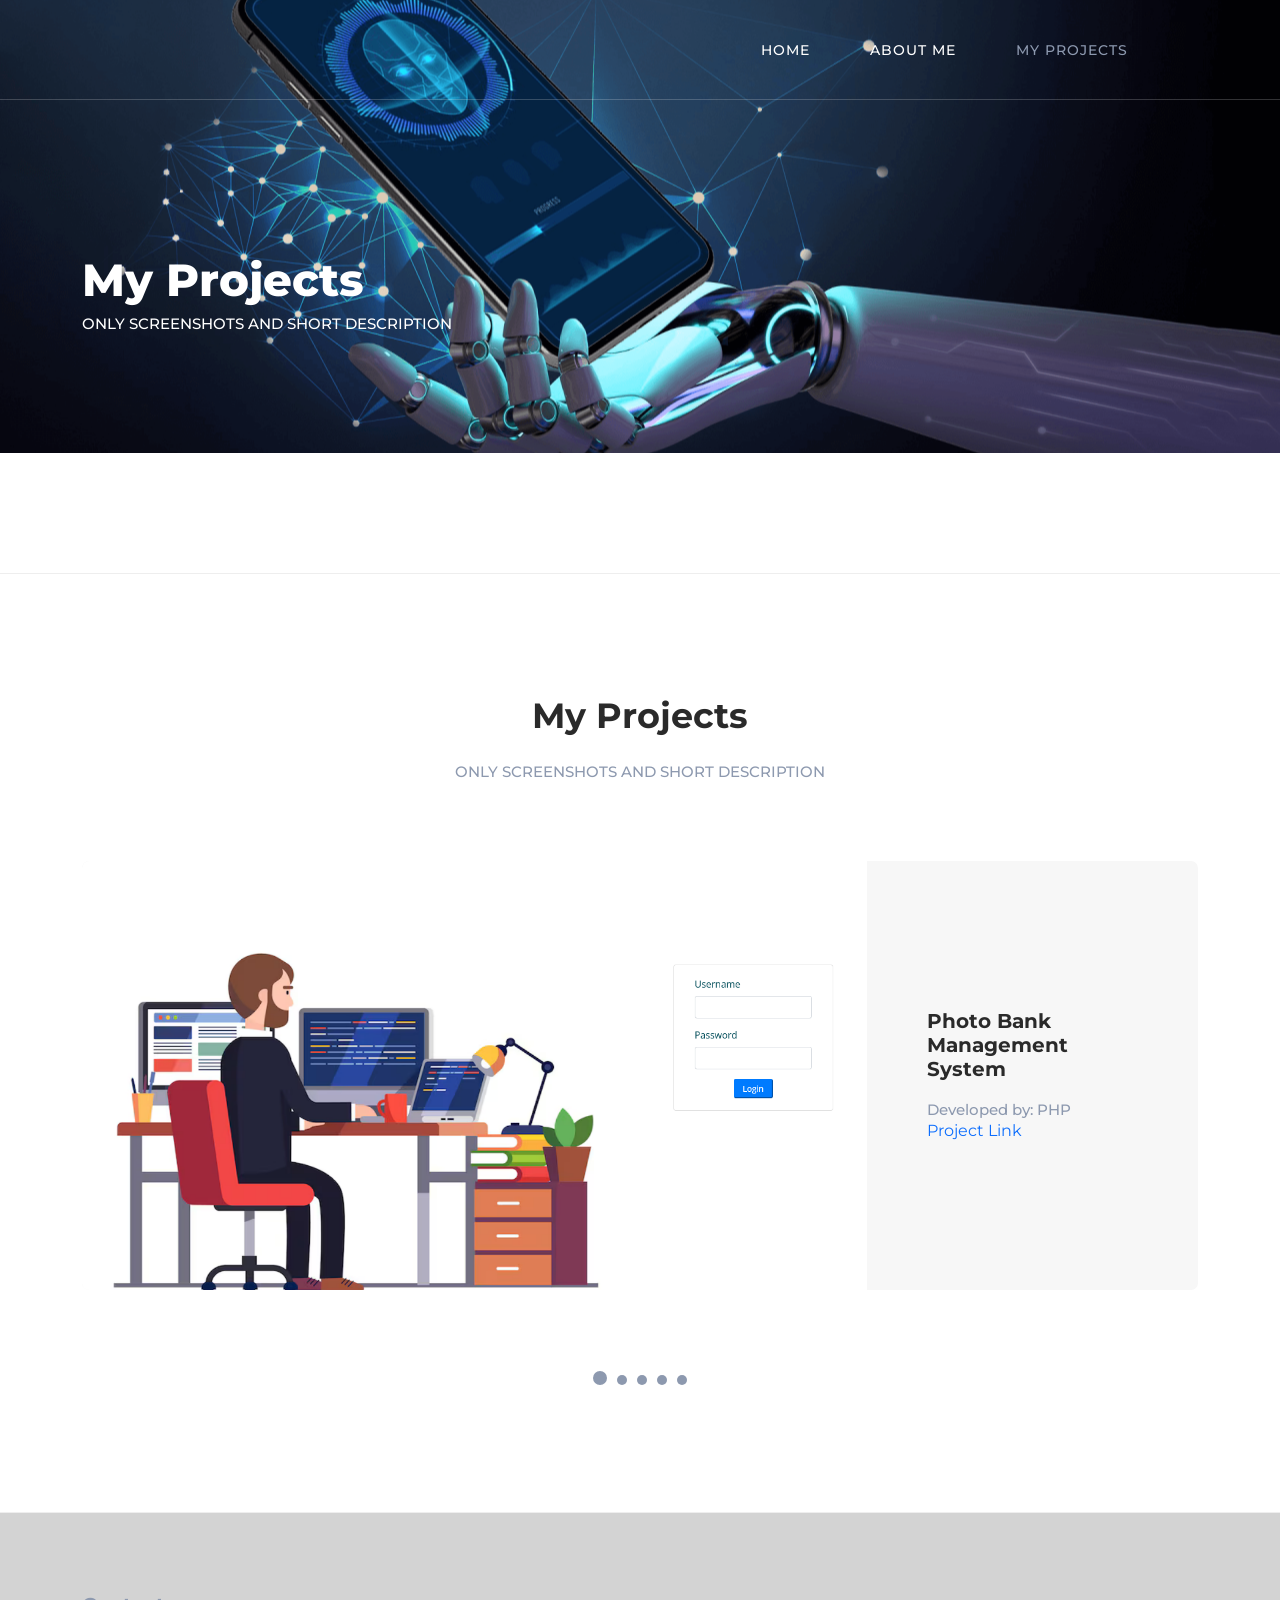
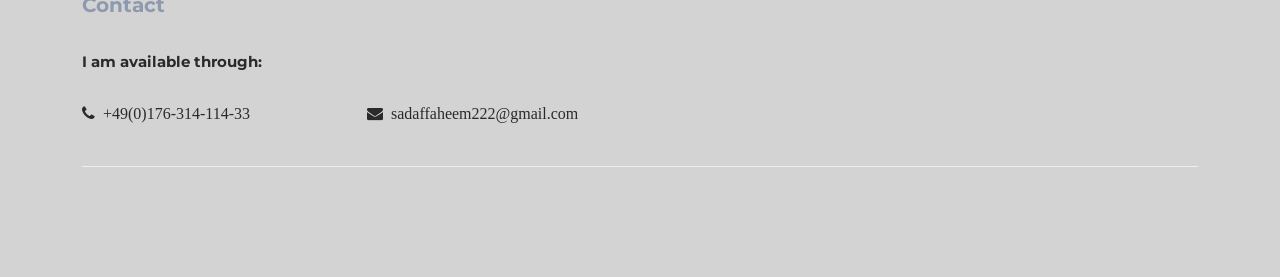
<file: proj.html>
<!DOCTYPE html>
<html lang="en">

  <head>

    <meta charset="UTF-8">
    <meta name="viewport" content="width=device-width, initial-scale=1, shrink-to-fit=no">
    <meta name="description" content="">
    <meta name="author" content="">
    <link rel="preconnect" href="https://fonts.gstatic.com">
    <link href="https://fonts.googleapis.com/css2?family=Montserrat:wght@100;200;300;400;500;600;700;800;900&display=swap" rel="stylesheet">

    <title>Sadaf Faheem Portfolio</title>

    <!-- Bootstrap core CSS -->
    <link href="vendor/bootstrap/css/bootstrap.min.css" rel="stylesheet">

    <!-- Additional CSS Files -->
    <link rel="stylesheet" href="assets/css/fontawesome.css">
    <link rel="stylesheet" href="assets/css/templatemo-plot-listing.css">
    <link rel="stylesheet" href="assets/css/animated.css">
    <link rel="stylesheet" href="assets/css/owl.css">
<!--

TemplateMo 564 Plot Listing

https://templatemo.com/tm-564-plot-listing

-->
  </head>

<body>

  <!-- ***** Preloader Start ***** -->
  <div id="js-preloader" class="js-preloader">
    <div class="preloader-inner">
      <span class="dot"></span>
      <div class="dots">
        <span></span>
        <span></span>
        <span></span>
      </div>
    </div>
  </div>
  <!-- ***** Preloader End ***** -->

  <!-- ***** Header Area Start ***** -->
  <header class="header-area header-sticky wow slideInDown" data-wow-duration="0.75s" data-wow-delay="0s">
    <div class="container">
      <div class="row">
        <div class="col-12">
          <nav class="main-nav">
            <!-- ***** Logo Start ***** -->
            <!-- <a href="index.html" class="logo">
            </a> -->
            <!-- ***** Logo End ***** -->
            <!-- ***** Menu Start ***** -->
            <ul class="nav">
              <li><a href="index.html">Home</a></li>
              <li><a href="about.html"><!-- Category -->About Me</a></li>
              <li><a href="proj.html" class="active"><!-- Listing --> My Projects </a></li>
              <!-- <li><a href="contact.html">Contact Me</a></li> --> 
              <li><div class="main-white-button"><!-- <a href="#"><i class="fa fa-plus"></i> Add Your Listing</a> --></div></li> 
            </ul>        
            <a class='menu-trigger'>
                <span>Menu</span>
            </a>
            <!-- ***** Menu End ***** -->
          </nav>
        </div>
      </div>
    </div>
  </header>
  <!-- ***** Header Area End ***** -->

  <div class="page-heading">
    <div class="container">
      <div class="row">
        <div class="col-lg-8">
          <div class="top-text header-text">
            <h2>My Projects</h2>
            <h6>Only ScreenShots and Short Description</h6>
          </div>
        </div>
      </div>
    </div>
  </div>

  <div class="recent-listing">
    <div class="container">
      <div class="row">
        <div class="col-lg-12">
          <div class="section-heading">
            <h2>My Projects</h2>
            <h6>Only ScreenShots and Short Description</h6>
          </div>
        </div>
        <div class="col-lg-12">
          <div class="owl-carousel owl-listing">
            <div class="item">
              <div class="row">
                <div class="col-lg-12">
                  <div class="listing-item">
                    <div class="left-image">
                      <a href="#"><img src="assets/images/photobank.png" alt=""></a>
                    </div>
                    <div class="right-content align-self-center">
                      <a href="#"><h4>Photo Bank Management System</h4></a>
                      <h6>Developed by: PHP</h6>
                      <ul class="info">
                        <li><a href="https://github.com/sadaffaheem/PhotoBank"> Project Link </a></li>
                      </ul>
                    </div>
                  </div>
                </div>
              </div>
            </div>
             <div class="item">
              <div class="row">
                <div class="col-lg-12">
                  <div class="listing-item">
                    <div class="left-image">
                      <a href="#"><img src="assets/images/salesinventoryMIS.png" alt=""></a>
                    </div>
                    <div class="right-content align-self-center">
                      <a href="#"><h4>Electronics Inventry Management System</h4></a>
                      <h6>Developed by: PHP</h6>
                      <ul class="info">
                        <li><a href="https://github.com/sadaffaheem/Electronics_Parts_Sales_and_Inventory_System"> Project Link </a></li>
                      </ul>
                    </div>
                  </div>
                </div>
              </div>
            </div>
             <div class="item">
              <div class="row">
                <div class="col-lg-12">
                  <div class="listing-item">
                    <div class="left-image">
                      <a href="#"><img src="assets/images/dacaar.png" alt=""></a>
                    </div>
                    <div class="right-content align-self-center">
                      <a href="#"><h4>DACAAR Website</h4></a>
                      <h6>Developed by: PHP-Laravel</h6>
                      <ul class="info">
                        <li><a href="https://github.com/sadaffaheem/DACAAR-Website"> Project Link <a target="new" href="https://dacaar.org/">(www.dacaar.org)</a> </a></li>
                      </ul>
                    </div>
                  </div>
                </div>
              </div>
            </div>
             <div class="item">
              <div class="row">
                <div class="col-lg-12">
                  <div class="listing-item">
                    <div class="left-image">
                      <a href="#"><img src="assets/images/DIMS.png" alt=""></a>
                    </div>
                    <div class="right-content align-self-center">
                      <a href="#"><h4>DACAAR IMS (M&E)</h4></a>
                      <h6>Developed by: PHP-Laravel</h6>
                      <ul class="info">
                        <li><a href="#"> Link Not Available </a></li>
                      </ul>
                    </div>
                  </div>
                </div>
              </div>
            </div>
             <div class="item">
              <div class="row">
                <div class="col-lg-12">
                  <div class="listing-item">
                    <div class="left-image">
                      <a href="#"><img src="assets/images/ScanFileSystem.png" alt=""></a>
                    </div>
                    <div class="right-content align-self-center">
                      <a href="#"><h4>Scan File System</h4></a>
                      <h6>Developed by: PHP</h6>
                      <ul class="info">
                        <li><a href="#"> Project Link </a></li>
                      </ul>
                    </div>
                  </div>
                </div>
              </div>
            </div>
          </div>
        </div>
      </div>
    </div>
  </div>

  <footer>
    <div class="container">
      <div class="row">
        <!-- <div class="col-lg-4">
          <div class="about">
            <div class="logo">
              <img src="assets/images/logo.jpeg" alt="Plot Listing">
            </div>
            <p>If you consider that <a rel="nofollow" href="https://templatemo.com/tm-564-plot-listing" target="_parent">Plot Listing template</a> is useful for your website, please <a rel="nofollow" href="https://www.paypal.me/templatemo" target="_blank">support us</a> a little via PayPal.</p>
          </div>
        </div> -->
       <!--  <div class="col-lg-4">
          <div class="helpful-links">
            <h4>Pages</h4>
            <div class="row">
              <div class="col-lg-6 col-sm-6">
                <ul>
                  <li><a href="#">Home</a></li>
                  <li><a href="#">About Me</a></li>
                  <li><a href="#">My Projects</a></li>
                  <li><a href="#">Contact</a></li>
                </ul>
              </div>
              <div class="col-lg-6">
                <ul>
                  <li><a href="#">About Us</a></li>
                  <li><a href="#">Awards</a></li>
                  <li><a href="#">Useful Sites</a></li>
                  <li><a href="#">Privacy Policy</a></li>
                </ul>
              </div>
            </div>
          </div>
        </div> -->
        <div class="col-lg-6">
          <div class="contact-us">
            <h4>Contact</h4>
            <p><b>I am available through:</b></p>
            <div class="row">
              <div class="col-lg-6">
                <a href="#" class="fa fa-phone"> &nbsp;+49(0)176-314-114-33</a>
              </div>
              <div class="col-lg-6">
                <a href="#" class="fa fa-envelope"> &nbsp;sadaffaheem222@gmail.com</a>
              </div>
            </div>
          </div>
        </div>
        <div class="col-lg-12">
          <div class="sub-footer">
            <p>
            <br>
       </p>
          </div>
        </div>
      </div>
    </div>
  </footer>

  <!-- Scripts -->
  <script src="vendor/jquery/jquery.min.js"></script>
  <script src="vendor/bootstrap/js/bootstrap.bundle.min.js"></script>
  <script src="assets/js/owl-carousel.js"></script>
  <script src="assets/js/animation.js"></script>
  <script src="assets/js/imagesloaded.js"></script>
  <script src="assets/js/custom.js"></script>

</body>

</html>
</file>
<file: assets/css/templatemo-plot-listing.css>
/*

TemplateMo 564 Plot Listing

https://templatemo.com/tm-564-plot-listing

*/

/* ---------------------------------------------
Table of contents
------------------------------------------------
01. font & reset css
02. reset
03. global styles
04. header
05. banner
06. features
07. testimonials
08. contact
09. footer
10. preloader
11. search
12. portfolio

--------------------------------------------- */
/* 
---------------------------------------------
font & reset css
--------------------------------------------- 
*/
@import url('https://fonts.googleapis.com/css2?family=Montserrat:wght@100;200;300;400;500;600;700;800;900&display=swap');
/* 
---------------------------------------------
reset
--------------------------------------------- 
*/
html, body, div, span, applet, object, iframe, h1, h2, h3, h4, h5, h6, p, blockquote, div
pre, a, abbr, acronym, address, big, cite, code, del, dfn, em, font, img, ins, kbd, q,
s, samp, small, strike, strong, sub, sup, tt, var, b, u, i, center, dl, dt, dd, ol, ul, li,
figure, header, nav, section, article, aside, footer, figcaption {
  margin: 0;
  padding: 0;
  border: 0;
  outline: 0;
}

/* clear fix */
.grid:after {
  content: '';
  display: block;
  clear: both;
}

/* ---- .grid-item ---- */

.grid-sizer,
.grid-item {
  width: 50%;
}

.grid-item {
  float: left;
}

.grid-item img {
  display: block;
  max-width: 100%;
}

.clearfix:after {
  content: ".";
  display: block;
  clear: both;
  visibility: hidden;
  line-height: 0;
  height: 0;
}

.clearfix {
  display: inline-block;
}

html[xmlns] .clearfix {
  display: block;
}

* html .clearfix {
  height: 1%;
}

ul, li {
  padding: 0;
  margin: 0;
  list-style: none;
}

header, nav, section, article, aside, footer, hgroup {
  display: block;
}

* {
  box-sizing: border-box;
}

html, body {
  font-family: 'Montserrat', sans-serif;
  font-weight: 400;
  background-color: #fff;
  -ms-text-size-adjust: 100%;
  -webkit-font-smoothing: antialiased;
  -moz-osx-font-smoothing: grayscale;
}

a {
  text-decoration: none !important;
}

h1, h2, h3, h4, h5, h6 {
  margin-top: 0px;
  margin-bottom: 0px;
}

ul {
  margin-bottom: 0px;
}

p {
  font-size: 15px;
  line-height: 30px;
  color: #2a2a2a;
}

img {
  margin-bottom: -3px;
  width: 100%;
  overflow: hidden;
}

/* 
---------------------------------------------
global styles
--------------------------------------------- 
*/
html,
body {
  background: #fff;
  font-family: 'Montserrat', sans-serif;
}

::selection {
  background: #03a4ed;
  color: #fff;
}

::-moz-selection {
  background: #03a4ed;
  color: #fff;
}

@media (max-width: 991px) {
  html, body {
    overflow-x: hidden;
  }
  .mobile-top-fix {
    margin-top: 30px;
    margin-bottom: 0px;
  }
  .mobile-bottom-fix {
    margin-bottom: 30px;
  }
  .mobile-bottom-fix-big {
    margin-bottom: 60px;
  }
}

.page-section {
  margin-top: 120px;
}

.section-heading h2 {
  font-size: 35px;
  margin-bottom: 25px;
  text-transform: capitalize;
  color: #2a2a2a;
  font-weight: 700;
  position: relative;
  z-index: 2;
  line-height: 44px;
}

.section-heading h6 {
  text-transform: uppercase;
  font-size: 15px;
  font-weight: 500;
  color: #8d99af;
}

.main-white-button a {
  display: inline-block;
  background-color: #fff;
  font-size: 15px;
  font-weight: 400;
  color: #2a2a2a;
  text-transform: capitalize;
  padding: 12px 25px;
  border-radius: 7px;
  letter-spacing: 0.25px;
  transition: all .3s;
}

.main-white-button a i {
  margin-right: 10px;
  width: 22px;
  height: 22px;
  background-color: #8d99af;
  color: #fff;
  border-radius: 50%;
  display: inline-block;
  text-align: center;
  font-size: 12px;
  line-height: 22px;
}

.main-white-button a:hover {
  background-color: #8d99af;
  color: #fff;
}

/* 
---------------------------------------------
header
--------------------------------------------- 
*/

.background-header {
  background-color: #fff!important;
  height: 80px!important;
  position: fixed!important;
  top: 0px;
  left: 0px;
  right: 0px;
  box-shadow: 0px 0px 10px rgba(0,0,0,0.15)!important;
}

.background-header .logo,
.background-header .main-nav .nav li a {
  color: #1e1e1e!important;
}

.background-header .main-nav .nav li:hover a {
  color: #8d99af!important;
}

.background-header .nav li a.active {
  color: #8d99af!important;
}

.header-area {
  background-color: transparent;
  border-bottom: 1px solid rgba(250,250,250,0.2);
  position: fixed;
  top: 0px;
  left: 0px;
  right: 0px;
  z-index: 100;
  height: 100px;
  -webkit-transition: all .5s ease 0s;
  -moz-transition: all .5s ease 0s;
  -o-transition: all .5s ease 0s;
  transition: all .5s ease 0s;
}

.header-area .main-nav {
  min-height: 80px;
  background: transparent;
}

.header-area .main-nav a.logo {
  background-image: url(../images/white-logo.png);
  width: 166px;
  height: 58px;
  display: inline-block;
  margin-top: 20px;
}

.background-header .main-nav a.logo {
  background-image: url(../images/black-logo.png);
  width: 164px;
  height: 58px;
  display: inline-block;
  margin-top: 10px;
}

.background-header .main-nav .nav {
  margin-top: 20px !important;
}

.header-area .main-nav .nav {
  float: right;
  margin-top: 30px;
  margin-right: 0px;
  background-color: transparent;
  -webkit-transition: all 0.3s ease 0s;
  -moz-transition: all 0.3s ease 0s;
  -o-transition: all 0.3s ease 0s;
  transition: all 0.3s ease 0s;
  position: relative;
  z-index: 999;
}

.header-area .main-nav .nav li {
  padding-left: 30px;
  padding-right: 30px;
}

.header-area .main-nav .nav li:last-child {
  padding-right: 0px;
  padding-left: 40px;
}

.header-area .main-nav .nav li:last-child a ,
.background-header .main-nav .nav li:last-child a {
  color: #2a2a2a !important;
  text-transform: capitalize;
  padding: 0px 20px;
  font-weight: 400;
}

.header-area .main-nav .nav li:last-child a i,
.background-header .main-nav .nav li:last-child a i {
  font-size: 12px!important;
  font-weight: 400 !important;
}

.background-header .main-nav .nav li:last-child .main-white-button a {
  background-color: #8d99af;
  color: #fff !important;
}

.background-header .main-nav .nav li:last-child .main-white-button a i {
  background-color: #fff;
  color: #8d99af;
}

.header-area .main-nav .nav li:last-child a:hover,
.header-area .main-nav .nav li:last-child a.active {
  color: #fff !important;
}

.header-area .main-nav .nav li a {
  display: block;
  font-weight: 500;
  font-size: 14px;
  color: #fff;
  text-transform: uppercase;
  -webkit-transition: all 0.3s ease 0s;
  -moz-transition: all 0.3s ease 0s;
  -o-transition: all 0.3s ease 0s;
  transition: all 0.3s ease 0s;
  height: 40px;
  line-height: 40px;
  border: transparent;
  letter-spacing: 1px;
}

.header-area .main-nav .nav li:hover a,
.header-area .main-nav .nav li a.active {
  color: #8d99af!important;
}

.background-header .main-nav .nav li:hover a,
.background-header .main-nav .nav li a.active {
  color: #8d99af!important;
  opacity: 1;
}

.header-area .main-nav .nav li:last-child a:hover ,
.background-header .main-nav .nav li:last-child a:hover {
  background-color: #8d99af;
}

.header-area .main-nav .nav li.has-sub {
  position: relative;
  padding-right: 15px;
}

.header-area .main-nav .nav li.has-sub:after {
  font-family: FontAwesome;
  content: "\f107";
  font-size: 12px;
  color: #fff;
  position: absolute;
  right: 5px;
  top: 12px;
}

.background-header .main-nav .nav li.has-sub:after {
  color: #1e1e1e;
}

.header-area .main-nav .nav li.has-sub ul.sub-menu {
  position: absolute;
  width: 200px;
  box-shadow: 0 2px 28px 0 rgba(0, 0, 0, 0.06);
  overflow: hidden;
  top: 40px;
  opacity: 0;
  transition: all .3s;
  transform: translateY(+2em);
  visibility: hidden;
  z-index: -1;
}

.header-area .main-nav .nav li.has-sub ul.sub-menu li {
  margin-left: 0px;
  padding-left: 0px;
  padding-right: 0px;
}

.header-area .main-nav .nav li.has-sub ul.sub-menu li a {
  opacity: 1;
  display: block;
  background: #f7f7f7;
  color: #2a2a2a!important;
  padding-left: 20px;
  height: 40px;
  line-height: 40px;
  -webkit-transition: all 0.3s ease 0s;
  -moz-transition: all 0.3s ease 0s;
  -o-transition: all 0.3s ease 0s;
  transition: all 0.3s ease 0s;
  position: relative;
  font-size: 13px;
  font-weight: 400;
  border-bottom: 1px solid #eee;
}

.header-area .main-nav .nav li.has-sub ul li a:hover {
  background: #fff;
  color: #f5a425!important;
  padding-left: 25px;
}

.header-area .main-nav .nav li.has-sub ul li a:hover:before {
  width: 3px;
}

.header-area .main-nav .nav li.has-sub:hover ul.sub-menu {
  visibility: visible;
  opacity: 1;
  z-index: 1;
  transform: translateY(0%);
  transition-delay: 0s, 0s, 0.3s;
}

.header-area .main-nav .menu-trigger {
  cursor: pointer;
  display: block;
  position: absolute;
  top: 33px;
  width: 32px;
  height: 40px;
  text-indent: -9999em;
  z-index: 99;
  right: 40px;
  display: none;
}

.background-header .main-nav .menu-trigger {
  top: 23px;
}

.header-area .main-nav .menu-trigger span,
.header-area .main-nav .menu-trigger span:before,
.header-area .main-nav .menu-trigger span:after {
  -moz-transition: all 0.4s;
  -o-transition: all 0.4s;
  -webkit-transition: all 0.4s;
  transition: all 0.4s;
  background-color: #1e1e1e;
  display: block;
  position: absolute;
  width: 30px;
  height: 2px;
  left: 0;
}

.background-header .main-nav .menu-trigger span,
.background-header .main-nav .menu-trigger span:before,
.background-header .main-nav .menu-trigger span:after {
  background-color: #1e1e1e;
}

.header-area .main-nav .menu-trigger span:before,
.header-area .main-nav .menu-trigger span:after {
  -moz-transition: all 0.4s;
  -o-transition: all 0.4s;
  -webkit-transition: all 0.4s;
  transition: all 0.4s;
  background-color: #1e1e1e;
  display: block;
  position: absolute;
  width: 30px;
  height: 2px;
  left: 0;
  width: 75%;
}

.background-header .main-nav .menu-trigger span:before,
.background-header .main-nav .menu-trigger span:after {
  background-color: #1e1e1e;
}

.header-area .main-nav .menu-trigger span:before,
.header-area .main-nav .menu-trigger span:after {
  content: "";
}

.header-area .main-nav .menu-trigger span {
  top: 16px;
}

.header-area .main-nav .menu-trigger span:before {
  -moz-transform-origin: 33% 100%;
  -ms-transform-origin: 33% 100%;
  -webkit-transform-origin: 33% 100%;
  transform-origin: 33% 100%;
  top: -10px;
  z-index: 10;
}

.header-area .main-nav .menu-trigger span:after {
  -moz-transform-origin: 33% 0;
  -ms-transform-origin: 33% 0;
  -webkit-transform-origin: 33% 0;
  transform-origin: 33% 0;
  top: 10px;
}

.header-area .main-nav .menu-trigger.active span,
.header-area .main-nav .menu-trigger.active span:before,
.header-area .main-nav .menu-trigger.active span:after {
  background-color: transparent;
  width: 100%;
}

.header-area .main-nav .menu-trigger.active span:before {
  -moz-transform: translateY(6px) translateX(1px) rotate(45deg);
  -ms-transform: translateY(6px) translateX(1px) rotate(45deg);
  -webkit-transform: translateY(6px) translateX(1px) rotate(45deg);
  transform: translateY(6px) translateX(1px) rotate(45deg);
  background-color: #1e1e1e;
}

.background-header .main-nav .menu-trigger.active span:before {
  background-color: #1e1e1e;
}

.header-area .main-nav .menu-trigger.active span:after {
  -moz-transform: translateY(-6px) translateX(1px) rotate(-45deg);
  -ms-transform: translateY(-6px) translateX(1px) rotate(-45deg);
  -webkit-transform: translateY(-6px) translateX(1px) rotate(-45deg);
  transform: translateY(-6px) translateX(1px) rotate(-45deg);
  background-color: #1e1e1e;
}

.background-header .main-nav .menu-trigger.active span:after {
  background-color: #1e1e1e;
}

.header-area.header-sticky {
  min-height: 80px;
}

.header-area .nav {
  margin-top: 30px;
}

.header-area.header-sticky .nav li a.active {
  color: #8d99af;
}

@media (max-width: 1200px) {
  .header-area .main-nav .nav li {
    padding-left: 12px;
    padding-right: 12px;
  }
  .header-area .main-nav:before {
    display: none;
  }
}

@media (max-width: 992px) {
  .header-area .main-nav .nav li:last-child  ,
  .background-header .main-nav .nav li:last-child {
    display: none;
  }
  .header-area .main-nav .nav li:nth-child(6),
  .background-header .main-nav .nav li:nth-child(6) {
    padding-right: 0px;
  }
}

@media (max-width: 767px) {
  .background-header .main-nav .nav {
    margin-top: 80px !important;
  }
  .header-area .main-nav .logo {
    color: #1e1e1e;
  }
  .header-area.header-sticky .nav li a:hover,
  .header-area.header-sticky .nav li a.active {
    color: #8d99af!important;
    opacity: 1;
  }
  .header-area.header-sticky .nav li.search-icon a {
    width: 100%;
  }
  .header-area {
    background-color: #f7f7f7;
    padding: 0px 15px;
    height: 100px;
    box-shadow: none;
    text-align: center;
  }
  .header-area .container {
    padding: 0px;
  }
  .header-area .logo {
    margin-left: 30px;
  }
  .header-area .menu-trigger {
    display: block !important;
  }
  .header-area .main-nav {
    overflow: hidden;
  }
  .header-area .main-nav .nav {
    float: none;
    width: 100%;
    display: none;
    -webkit-transition: all 0s ease 0s;
    -moz-transition: all 0s ease 0s;
    -o-transition: all 0s ease 0s;
    transition: all 0s ease 0s;
    margin-left: 0px;
  }
  .background-header .nav {
    margin-top: 80px;
  }
  .header-area .main-nav .nav li:first-child {
    border-top: 1px solid #eee;
  }
  .header-area.header-sticky .nav {
    margin-top: 100px;
  }
  .header-area .main-nav .nav li {
    width: 100%;
    background: #fff;
    border-bottom: 1px solid #e7e7e7;
    padding-left: 0px !important;
    padding-right: 0px !important;
  }
  .header-area .main-nav .nav li a {
    height: 50px !important;
    line-height: 50px !important;
    padding: 0px !important;
    border: none !important;
    background: #f7f7f7 !important;
    color: #191a20 !important;
  }
  .header-area .main-nav .nav li a:hover {
    background: #eee !important;
    color: #8d99af!important;
  }
  .header-area .main-nav .nav li.has-sub ul.sub-menu {
    position: relative;
    visibility: inherit;
    opacity: 1;
    z-index: 1;
    transform: translateY(0%);
    top: 0px;
    width: 100%;
    box-shadow: none;
    height: 0px;
    transition: all 0s;
  }
  .header-area .main-nav .nav li.submenu ul li a {
    font-size: 12px;
    font-weight: 400;
  }
  .header-area .main-nav .nav li.submenu ul li a:hover:before {
    width: 0px;
  }
  .header-area .main-nav .nav li.has-sub ul.sub-menu {
    height: auto;
  }
  .header-area .main-nav .nav li.has-sub:after {
    color: #3B566E;
    right: 30px;
    font-size: 14px;
    top: 15px;
  }
  .header-area .main-nav .nav li.submenu:hover ul, .header-area .main-nav .nav li.submenu:focus ul {
    height: 0px;
  }
}

@media (min-width: 767px) {
  .header-area .main-nav .nav {
    display: flex !important;
  }
}



/* 
---------------------------------------------
Banner Style
--------------------------------------------- 
*/

.main-banner {
  background-repeat: no-repeat;
  background-position: center center;
  background-size: cover;
  background-image: url(../images/banner-bg.jpg);
  padding: 290px 0px 180px 0px;
  position: relative;
  overflow: hidden;
}

.main-banner .top-text {
  text-align: center;
}

.main-banner .top-text h6 {
  color: #fff;
  font-size: 15px;
  font-weight: 500;
  text-transform: uppercase;
}

.main-banner .top-text h2 {
  color: #fff;
  font-size: 45px;
  font-weight: 800;
  text-transform: capitalize;
  margin-top: 15px;
  margin-bottom: 45px;
}

.main-banner ul.categories {
  width: 100%;
  margin-top: 60px;
  text-align: center;
}

.main-banner ul.categories li {
  display: inline-flex;
  text-align: center;
  width: 18%;
}

.main-banner ul.categories li a {
  color: #fff;
  text-align: center;
  font-size: 15px;
  margin-top: 15px;
}

.main-banner ul.categories li .icon {
  display: block;
  margin: 0 auto 12px auto;
  width: 66px;
  height: 66px;
  border-radius: 50%;
  text-align: center;
  line-height: 62px;
  color: #8d99af;
  background-color: #fff;
  transition: all .5s;
}

.main-banner ul.categories li a:hover .icon {
  background-color: #2b2d42;
}

.main-banner ul.categories li .icon img {
  max-width: 27px;
}

form#search-form {
  background-color: #fff;
  padding: 0px 0px 0px 30px;
  width: 100%;
  border-radius: 7px;
  display: inline-block;
  text-align: center;
}

form#search-form select,
form#search-form input {
  width: 100%;
  height: 36px;
  background-color: transparent;
  border: none;
  color: #2a2a2a;
  font-size: 15px;
  outline: none;
}

.form-select:focus {
  box-shadow: none;
}

form#search-form input.searchText {
  border-left: 1px solid #8d99af;
  border-right: 1px solid #8d99af;
  padding: 0px 30px;
}

form#search-form input::placeholder {
  color: #2a2a2a;
  font-size: 15px;
}

form#search-form button {
  width: 100%;
  height: 100%;
  background-color: #8d99af;
  border: none;
  padding: 15px;
  color: #fff;
  font-size: 15px;
  border-top-right-radius: 7px;
  border-bottom-right-radius: 7px;
}

form#search-form button i {
  width: 40px;
  height: 40px;
  background-color: #fff;
  border-radius: 50%;
  color: #8d99af;
  display: inline-block;
  text-align: center;
  line-height: 38px;
  margin-right: 10px;
}



/*
---------------------------------------
Popular Categories
---------------------------------------
*/

.popular-categories {
  margin-top: 120px;
}

.popular-categories .section-heading {
  text-align: center;
  margin-bottom: 80px;
}

.popular-categories .naccs {
  position: relative;
  background-color: #2b2d42;
  border-radius: 7px;
}

.popular-categories .icon {
  display: inline-block;
  width: 66px;
  height: 66px;
  border-radius: 50%;
  text-align: center;
  line-height: 62px;
  color: #8d99af;
  background-color: #fff;
  margin-right: 15px;
}

.popular-categories .icon img {
  max-width: 27px;
}

.popular-categories .naccs .menu div.first-thumb {
  border-top-left-radius: 7px;
}

.popular-categories .naccs .menu div.last-thumb {
  margin-bottom: 0px;
  border-bottom-left-radius: 7px;
}

.popular-categories .naccs .menu div {
  color: #fff;
  font-size: 15px;
  background-color: #8d99af;
  margin-bottom: 1px;
  height: 126px;
  text-align: left;
  padding: 0px 15px;
  line-height: 126px;
  cursor: pointer;
  position: relative;
  transition: 1s all cubic-bezier(0.075, 0.82, 0.165, 1);
}

.popular-categories .naccs .menu div.active,
.popular-categories .naccs .menu div.active .thumb {
  background-color: #2b2d42;
}

.popular-categories ul.nacc {
  position: relative;
  min-height: 100%;
  list-style: none;
  margin: 0;
  padding: 0;
  transition: 0.5s all cubic-bezier(0.075, 0.82, 0.165, 1);
}

.popular-categories ul.nacc li {
  opacity: 0;
  transform: translateX(-50px);
  position: absolute;
  list-style: none;
  transition: 1s all cubic-bezier(0.075, 0.82, 0.165, 1);
}

.popular-categories ul.nacc li.active {
  transition-delay: 0.3s;
  position: relative;
  z-index: 2;
  opacity: 1;
  transform: translateX(0px);
}

.popular-categories ul.nacc li {
  width: 100%;
}

.popular-categories .nacc .thumb .left-text {
  margin-left: 30px;
}

.popular-categories .nacc .thumb .left-text h4 {
  color: #fff;
  font-size: 20px;
  font-weight: 700;
  line-height: 35px;
  margin-bottom: 30px;
}

.popular-categories .nacc .thumb .left-text p {
  color: #fff;
  margin-bottom: 30px;
}

.popular-categories .nacc .thumb .right-image {
  padding: 60px;
  display: inline-flex;
} 

.popular-categories .nacc .thumb img {
  border-radius: 7px;
}

.popular-categories .nacc .thumb .left-text .main-white-button a{
  width: 100%;
  text-align: center;
}



/*
---------------------------------------------
Recent Listing 
---------------------------------------------
*/

.recent-listing {
  margin-top: 120px;
  padding-top: 120px;
  margin-bottom: 120px;
  border-top: 1px solid #eee;
}

.recent-listing .section-heading {
  text-align: center;
  margin-bottom: 80px;
}

.recent-listing .item .listing-item {
  display: inline-flex;
  background-color: #f7f7f7;
  border-radius: 7px;
  width: 100%;
  position: relative;
  margin-bottom: 30px;
}

.recent-listing .item .left-image {
  float: left;
  overflow: hidden;
  border-top-left-radius: 7px;
  border-bottom-left-radius: 7px;
}

.recent-listing .item .left-image img {
  overflow: hidden;
  border-top-left-radius: 7px;
  border-bottom-left-radius: 7px;
}

.recent-listing .item .right-content {
  display: inline-block;
  padding: 60px;
}

.recent-listing .item .right-content ul.rate {
  position: absolute;
  right: 60px;
  top: 60px;
}

.recent-listing .item .right-content ul.rate li {
  display: inline-block;
}

.recent-listing .item .right-content ul.rate li:last-child {
  margin-left: 10px;
}

.recent-listing .item .right-content h4 {
  font-size: 20px;
  color: #2a2a2a;
  font-weight: 700;
  margin-bottom: 20px;
}

.recent-listing .item .right-content h6 {
  font-size: 15px;
  font-weight: 500;
  color: #8d99af;
}

.recent-listing .item .right-content span.price {
  color: #2a2a2a;
  font-size: 15px;
  margin-top: 30px;
  display: block;
  margin-bottom: 15px;
}

.recent-listing .item .right-content span.price .icon {
  width: 30px;
  height: 30px;
  background-color: #8d99af;
  border-radius: 50%;
  text-align: center;
  line-height: 28px;
  display: inline-block;
  margin-right: 10px;
}

.recent-listing .item .right-content span.price .icon img {
  max-width: 16px;
  text-align: center;
  display: inline-block;
}

.recent-listing .item .right-content span.details {
  display: block;
  margin-bottom: 30px;
  font-size: 15px;
  color: #8d99af;
}

.recent-listing .item .right-content span.details em {
  font-style: normal;
  color: #2a2a2a;
}

.recent-listing .item .right-content ul.info li {
  display: inline-block;
  margin-bottom: 15px;
  margin-right: 30px;
  width: 100%;
}

.recent-listing .item .right-content ul.info li:last-child {
  margin-bottom: 0px;
}

.recent-listing .item .right-content ul.info li img {
  max-width: 30px;
  margin-right: 15px;
  display: inline;
}

.recent-listing .item .right-content .main-white-button {
  position: absolute;
  right: 60px;
  bottom: 60px;
}

.recent-listing .owl-dots {
  margin-top: 15px;
  text-align: center;
}

.recent-listing .owl-dots .owl-dot {
  width: 10px;
  height: 10px;
  background-color: #8d99af;
  border-radius: 50%;
  margin: 0px 5px;
  transition: all .3s;
}

.recent-listing .owl-dots .active {
  width: 14px;
  height: 14px;
}



/*
---------------------------------------------
Footer
---------------------------------------------
*/

footer {
  border-top: 1px solid #eee;
  padding-top: 80px;
  background-color: lightgray;
}

footer h4 {
  font-size: 20px;
  font-weight: 700;
  color: #8d99af;
  margin-bottom: 30px;

}

footer p,
footer a {
  color: #2a2a2a;
}

footer .logo img {
  max-width: 163px;
  margin-bottom: 30px;
}

footer .helpful-links {
  margin: 0px 45px;
}

footer .helpful-links ul li {
  display: block;
  margin-bottom: 15px;
}

footer .helpful-links ul li a {
  font-size: 15px;
  transition: all .3s;
}

footer .helpful-links ul li a:hover {
  color: #8d99af;
  border-bottom: 1px solid #8d99af;
}

footer .contact-us p {
  margin-bottom: 25px;
}

footer .contact-us a {
  transition: all .3s;
}

footer .contact-us a:hover {
  color: #8d99af;
  border-bottom: 1px solid #8d99af;
}

footer .sub-footer {
  text-align: center;
  margin-top: 40px;
  padding: 40px 0px;
  border-top: 1px solid #eee;
}



/* 
---------------------------------------------
contact
--------------------------------------------- 
*/

.contact-page {
  margin: 120px 0px;
}

.contact-page .inner-content {
  background-color: #f7f7f7;
  border-radius: 7px;
  overflow: hidden;
}

.contact-page .inner-content #map {
  margin-bottom: -8px;
  overflow: hidden;
  border-top-left-radius: 7px;
  border-bottom-left-radius: 7px;
}

form#contact {
  position: relative;
  margin: 0px 60px 0px 45px;
}

form#contact input {
  width: 100%;
  height: 46px;
  border-radius: 7px;
  background-color: transparent;
  border: 1px solid #8d99af;
  outline: none;
  font-size: 15px;
  font-weight: 300;
  color: #8d99af;
  padding: 0px 15px;
  margin-bottom: 30px;
}

form#contact ul li {
  display: inline-block;
  margin-right: 30px;
}

form#contact ul li:last-child {
  margin-right: 0px;
}

form#contact input[type=checkbox] {
  display: inline-block;
  width: 15px;
  min-width: 15px;
  height: 15px;
  background-color: transparent;
  border: 1px solid #8d99af;
  outline: none;
  cursor: pointer;
}

form#contact span {
  color: #8d99af;
  font-size: 14px;
  font-weight: 500;
  margin-left: 8px;
}

form#contact input::placeholder {
  color: #8d99af;
  font-weight: 500;
}

form#contact textarea {
  margin-top: 10px;
  width: 100%;
  min-width: 100%;
  max-width: 100%;
  max-height: 180px;
  min-height: 140px;
  height: 140px;
  border-radius: 7px;
  background-color: transparent;
  border: 1px solid #8d99af;
  outline: none;
  font-size: 15px;
  font-weight: 300;
  color: #8d99af;
  padding: 15px;
  margin-bottom: 30px;
}

form#contact textarea::placeholder {
  color: #8d99af;
  font-weight: 500;
}

form#contact button {
  margin-bottom: -15px;
  display: inline-block;
  background-color: #8d99af;
  font-size: 15px;
  font-weight: 400;
  color: #fff;
  text-transform: capitalize;
  padding: 12px 25px;
  border-radius: 7px;
  letter-spacing: 0.25px;
  border: none;
  outline: none;
  transition: all .3s;
}

form#contact button i {
  margin-right: 10px;
  width: 24px;
  height: 24px;
  background-color: #2b2d42;
  color: #fff;
  border-radius: 50%;
  display: inline-block;
  text-align: center;
  font-size: 12px;
  line-height: 24px;
}

form#contact button:hover {
  background-color: #2b2d42;
  color: #fff;
}


/* 
---------------------------------------------
Page Heading
--------------------------------------------- 
*/

.page-heading {
  background-repeat: no-repeat;
  background-position: center center;
  background-size: cover;
  background-image: url(../images/2.gif);
  padding: 230px 0px 120px 0px;
  position: relative;
  overflow: hidden;
}

.page-heading .top-text {
  text-align: left;
}

.page-heading .top-text h6 {
  color: #fff;
  font-size: 15px;
  font-weight: 500;
  text-transform: uppercase;
}

.page-heading .top-text h2 {
  color: #fff;
  line-height: 70px;
  font-size: 45px;
  font-weight: 800;
  text-transform: capitalize;
  margin-top: 15px;
}



/*
---------------------------------------
Category Post
---------------------------------------
*/

.category-post {
  overflow: hidden;
  margin-top: 0px;
  margin-bottom: 120px;
}

.category-post .naccs {
  position: relative;
  border-radius: 7px;
}

.category-post .icon {
  display: inline-block;
  width: 66px;
  height: 66px;
  border-radius: 50%;
  text-align: center;
  line-height: 62px;
  color: #8d99af;
  background-color: #fff;
  margin-right: 15px;
  float: left;
}

.category-post .naccs .menu div h4 {
  position: absolute;
  left: 81px;
  top: 50%;
  color: #fff;
  transform: translateY(-50%);
  font-size: 15px;
  font-weight: 400;
  width: 100%;
  display: inline;
}

.category-post .icon img {
  max-width: 27px;
}

.category-post .naccs .menu div.first-thumb  {
  border-bottom-left-radius: 7px;
}

.category-post .naccs .menu div.last-thumb {
  margin-bottom: 0px;
  border-bottom-right-radius: 7px;
}

.category-post .naccs .menu div {
  color: #fff;
  margin: 0px;
  width: 20%;
  font-size: 10px;
  background-color: #8d99af;
  height: 132px;
  line-height: 132px;
  display: inline-block;
  float: left;
  text-align: left;
  cursor: pointer;
  position: relative;
  transition: 1s all cubic-bezier(0.075, 0.82, 0.165, 1);
}

.category-post .naccs .menu div .thumb {
  padding: 30px 0px;
  margin-left: 25px;
  margin-right: 25px;
}

.category-post .naccs .menu div.active,
.category-post .naccs .menu div.active .thumb {
  background-color: #2b2d42;
}

.category-post ul.nacc {
  position: relative;
  min-height: 100%;
  list-style: none;
  margin: 0;
  padding: 0;
  transition: 0.5s all cubic-bezier(0.075, 0.82, 0.165, 1);
}

.category-post ul.nacc li {
  opacity: 0;
  transform: translateX(-50px);
  position: absolute;
  list-style: none;
  transition: 1s all cubic-bezier(0.075, 0.82, 0.165, 1);
}

.category-post ul.nacc li.active {
  transition-delay: 0.3s;
  position: relative;
  z-index: 2;
  opacity: 1;
  transform: translateX(0px);
}

.category-post ul.nacc li {
  width: 100%;
}

.category-post .nacc .thumb h4 {
  color: #2a2a2a;
  font-size: 20px;
  font-weight: 700;
  line-height: 35px;
  margin-bottom: 25px;
}

.category-post .nacc .thumb .main-white-button {
  text-align: right;
  margin-top: 40px;
}

.category-post .nacc .thumb .main-white-button a {
  background-color: #8d99af;
  color: #fff;
}

.category-post .nacc .thumb .main-white-button a i {
  background-color: #fff;
  color: #8d99af;
}

.category-post .top-content {
  margin-top: 80px;
  padding-bottom: 60px;
  border-bottom: 1px solid #eee;
  margin-bottom: 60px;
}

.category-post .description {
  padding-bottom: 60px;
  border-bottom: 1px solid #eee;
  margin-bottom: 60px;
}

.category-post .general-info p {
  margin-bottom: 30px;
}

.category-post .top-content .top-icon {
  background-color: #2b2d42;
  width: 250px;
  height: 132px;
  border-radius: 7px;
  position: relative;
  padding: 30px;
  display: inline-block;
}

.category-post .top-content .top-icon h4 {
  position: absolute;
  left: 30px;
  top: 50%;
  color: #fff;
  transform: translateY(-50%);
  font-size: 15px;
  font-weight: 400;
  width: 100%;
  display: inline;
}

.category-post .top-content .top-icon .icon {
  display: inline-block;
  width: 66px;
  height: 66px;
  border-radius: 50%;
  text-align: center;
  line-height: 62px;
  color: #8d99af;
  background-color: #fff;
  margin-right: 15px;
  float: left;
  left: 0;
}

.category-post .nacc .thumb .text-icon img {
  max-width: 30px;
  margin-right: 10px;
}

.category-post .nacc .thumb span.list-item {
  font-size: 15px;
  color: #8d99af;
  font-weight: 500;
  line-height: 30px;
}



/* 
---------------------------------------------
Listing Page
--------------------------------------------- 
*/


.listing-page {
  margin-top: 120px;
  margin-bottom: 120px;
}

.listing-page .section-heading {
  text-align: center;
  margin-bottom: 80px;
}

.listing-page .naccs {
  position: relative;
}

.listing-page .icon {
  display: inline-block;
  width: 66px;
  height: 66px;
  border-radius: 50%;
  text-align: center;
  line-height: 62px;
  color: #8d99af;
  background-color: #fff;
  margin-right: 15px;
}

.listing-page .icon img {
  max-width: 27px;
}

.listing-page .naccs .menu div.first-thumb {
  border-radius: 7px;
}

.listing-page .naccs .menu div.last-thumb {
  margin-bottom: 0px;
  border-radius: 7px;
}

.listing-page .naccs .menu div {
  color: #fff;
  font-size: 15px;
  border-radius: 7px;
  background-color: #8d99af;
  margin-bottom: 30px;
  height: 126px;
  text-align: left;
  padding: 0px 15px;
  line-height: 126px;
  cursor: pointer;
  position: relative;
  transition: 1s all cubic-bezier(0.075, 0.82, 0.165, 1);
}

.listing-page .naccs .menu div.active,
.listing-page .naccs .menu div.active .thumb {
  background-color: #2b2d42;
}

.listing-page ul.nacc {
  height: auto !important;
  position: relative;
  min-height: 100%;
  list-style: none;
  margin: 0;
  padding: 0;
  transition: 1s all cubic-bezier(0.075, 0.82, 0.165, 1);
}

.listing-page ul.nacc li {
  display: none;
  opacity: 0;
  transform: translateY(-50px);
  position: absolute;
  list-style: none;
  transition: 1s all cubic-bezier(0.075, 0.82, 0.165, 1);
}

.listing-page ul.nacc li.active {
  display: block;
  transition-delay: 0s;
  position: relative;
  z-index: 2;
  opacity: 1;
  transform: translateY(0px);
}

.listing-page ul.nacc li {
  width: 100%;
}

.listing-page .item .listing-item {
  display: inline-flex;
  background-color: #f7f7f7;
  border-radius: 7px;
  width: 100%;
  position: relative;
  margin-bottom: 30px;
}

.listing-page .item .left-image {
  float: left;
  overflow: hidden;
  border-top-left-radius: 7px;
  border-bottom-left-radius: 7px;
  position: relative;
  z-index: 1;
}

.listing-page .item .left-image .hover-content .main-white-button a i {
  font-size: 12px;
  width: 23px;
  height: 23px;
  line-height: 23px;
}

.listing-page .item .left-image .hover-content {
  position: absolute;
  left: 50%;
  top: 50%;
  transform: translate(-50%,-50%);
  z-index: 11;
  transition: all .5s;
  opacity: 0;
  visibility: hidden;
}

.listing-page .item .listing-item:hover .left-image .hover-content {
  opacity: 1;
  visibility: visible;
}

.listing-page .item .left-image img {
  overflow: hidden;
  border-top-left-radius: 7px;
  border-bottom-left-radius: 7px;
}

.listing-page .item .right-content {
  display: inline-block;
  padding: 45px;
}

.listing-page .item .right-content h4 {
  font-size: 20px;
  color: #2a2a2a;
  font-weight: 700;
  margin-bottom: 20px;
}

.listing-page .item .right-content h6 {
  font-size: 15px;
  font-weight: 500;
  color: #8d99af;
}

.listing-page .item .right-content span.price {
  color: #2a2a2a;
  font-size: 15px;
  margin-top: 30px;
  display: block;
  margin-bottom: 15px;
}

.listing-page .item .right-content span.price .icon {
  width: 30px;
  height: 30px;
  background-color: #8d99af;
  border-radius: 50%;
  text-align: center;
  line-height: 28px;
  display: inline-block;
  margin-right: 10px;
}

.listing-page .item .right-content span.price .icon img {
  max-width: 16px;
  text-align: center;
  display: inline-block;
}

.listing-page .item .right-content span.details {
  display: block;
  margin-bottom: 30px;
  font-size: 15px;
  color: #8d99af;
}

.listing-page .item .right-content span.details em {
  font-style: normal;
  color: #2a2a2a;
}

.listing-page .item .right-content span.info {
  line-height: 30px;
}

.listing-page .item .right-content span.info img {
  max-width: 30px;
  margin-right: 15px;
  display: inline;
}

.listing-page .owl-dots {
  margin-top: 15px;
  text-align: center;
}

.listing-page .owl-dots .owl-dot {
  width: 10px;
  height: 10px;
  background-color: #8d99af;
  border-radius: 50%;
  margin: 0px 5px;
  transition: all .3s;
}

.listing-page .owl-dots .active {
  width: 14px;
  height: 14px;
}



/* 
---------------------------------------------
Pre Loader
--------------------------------------------- 
*/

.js-preloader {
    position: fixed;
    top: 0;
    left: 0;
    right: 0;
    bottom: 0;
    background-color: #fff;
    display: -webkit-box;
    display: flex;
    -webkit-box-align: center;
    align-items: center;
    -webkit-box-pack: center;
    justify-content: center;
    opacity: 1;
    visibility: visible;
    z-index: 9999;
    -webkit-transition: opacity 0.25s ease;
    transition: opacity 0.25s ease;
}

.js-preloader.loaded {
    opacity: 0;
    visibility: hidden;
    pointer-events: none;
}

@-webkit-keyframes dot {
    50% {
        -webkit-transform: translateX(96px);
        transform: translateX(96px);
    }
}

@keyframes dot {
    50% {
        -webkit-transform: translateX(96px);
        transform: translateX(96px);
    }
}

@-webkit-keyframes dots {
    50% {
        -webkit-transform: translateX(-31px);
        transform: translateX(-31px);
    }
}

@keyframes dots {
    50% {
        -webkit-transform: translateX(-31px);
        transform: translateX(-31px);
    }
}

.preloader-inner {
    position: relative;
    width: 142px;
    height: 40px;
    background: #fff;
}

.preloader-inner .dot {
    position: absolute;
    width: 16px;
    height: 16px;
    top: 12px;
    left: 15px;
    background: #8d99af;
    border-radius: 50%;
    -webkit-transform: translateX(0);
    transform: translateX(0);
    -webkit-animation: dot 2.8s infinite;
    animation: dot 2.8s infinite;
}

.preloader-inner .dots {
    -webkit-transform: translateX(0);
    transform: translateX(0);
    margin-top: 12px;
    margin-left: 31px;
    -webkit-animation: dots 2.8s infinite;
    animation: dots 2.8s infinite;
}

.preloader-inner .dots span {
    display: block;
    float: left;
    width: 16px;
    height: 16px;
    margin-left: 16px;
    background: #8d99af;
    border-radius: 50%;
}


/* 
---------------------------------------------
responsive
--------------------------------------------- 
*/

@media (max-width: 1200px) {
  .popular-categories .icon {
    margin-left: 50%;
    transform: translateX(-33px);
    text-align: center;
    display: inline-block;
  }
  .category-post .naccs .menu div.active .thumb {
    position: relative;
  }
  .category-post .icon {
    position: absolute;
    left: 50%;
    transform: translateX(15px);
  }
  .category-post .top-content .top-icon h4 { 
    left: 86px;
  }
  form#search-form {
    padding: 30px;
  }
  .popular-categories .naccs .menu .thumb,
  .category-post .naccs .menu div h4 {
    color: transparent;
  }
  .recent-listing .item .right-content,
  .listing-page .item .right-content {
    padding: 30px;
    position: relative;
  }
  .recent-listing .item .right-content h4,
  .listing-page .item .right-content h4 {
    margin-bottom: 10px;
  }
  .recent-listing .item .right-content .main-white-button,
  .listing-page .item .right-content .main-white-button {
    left: 30px;
    bottom: -30px;
  }
  .recent-listing .item .right-content span.price,
  .listing-page .item .right-content span.price {
    margin-top: 15px;
  }
  .recent-listing .item .right-content ul.rate,
  .listing-page .item .right-content ul.rate {
    left: 30px;
    top: -5px;
  }
  .recent-listing .item .right-content span.details,
  .listing-page .item .right-content span.details {
    margin-bottom: 15px;
  }
}

@media (max-width: 992px) {
  form#search-form select,
  form#search-form input {
    border: 1px solid #8d99af;
    border-radius: 7px;
    margin-bottom: 15px;
  }
  form#search-form button {
    border-radius: 7px;
  }
  .listing-page .naccs .menu {
    margin-bottom: 30px;
  }
  .popular-categories .nacc .thumb .left-text {
    margin: 30px;
  }
  .popular-categories .nacc .thumb .right-image {
    padding: 0px;
    margin: 0px 30px 30px 30px;
    display: block;
  }
  .popular-categories .naccs .menu div.first-thumb {
    border-top-right-radius: 7px;
  }
  .popular-categories .naccs .menu div.last-thumb {
    border-bottom-left-radius: 0px;
  }
  .recent-listing .item .left-image,
  .listing-page .item .left-image {
    float: none;
    width: 100%;
  }
  .category-post .top-content .top-icon .icon {
    left: 45%;
  }
  .recent-listing .item .left-image,
  .listing-page .item .left-image {
    border-bottom-left-radius: 0px;
    border-top-right-radius: 7px;
  }
  .recent-listing .item .listing-item,
  .listing-page .item .listing-item {
    display: inline-block;
  }
  .recent-listing .item .right-content ul.rate,
  .listing-page .item .right-content ul.rate {
    top: 20px;
  }
  .recent-listing .item .right-content .main-white-button,
  .listing-page .item .right-content .main-white-button {
    position: relative;
    left: 0px;
    bottom: 0px;
    margin-top: 30px;
  }
  .recent-listing .item .right-content h4 {
    margin-top: 20px;
  }
  footer {
    text-align: center;
  }
  footer .about,
  footer .helpful-links {
    margin-bottom: 45px;
  }
  .category-post .icon {
    transform: translateX(0px);
  }
  .category-post .top-content .top-icon,
  .category-post .nacc .thumb .main-white-button a {
    text-align: center;
    width: 100%;
  }
  .category-post .nacc .thumb .main-white-button  {
    margin-top: 30px;
  }
  .category-post .top-content .top-icon .icon {
    margin-left: -60px;
  }
  .category-post .top-content .top-icon h4 {
    left: 86px;
  }
  .description .text-icon {
    margin-top: 30px;
  }
  form#contact {
    margin-top: 45px;
    margin-bottom: 55px;
  }
}

@media (max-width: 767px) {
  .main-banner ul.categories li a {
    color: transparent;
  }
  .header-area .main-nav a.logo {
    background-image: url(../images/black-logo.png);
    float: left;
  }
  .header-area .logo {
    margin-left: 0px;
  }
  .header-area .main-nav .menu-trigger {
    right: 15px;
  }
  .category-post .icon {
    transform: translateX(-22px);
  }
}
</file>
